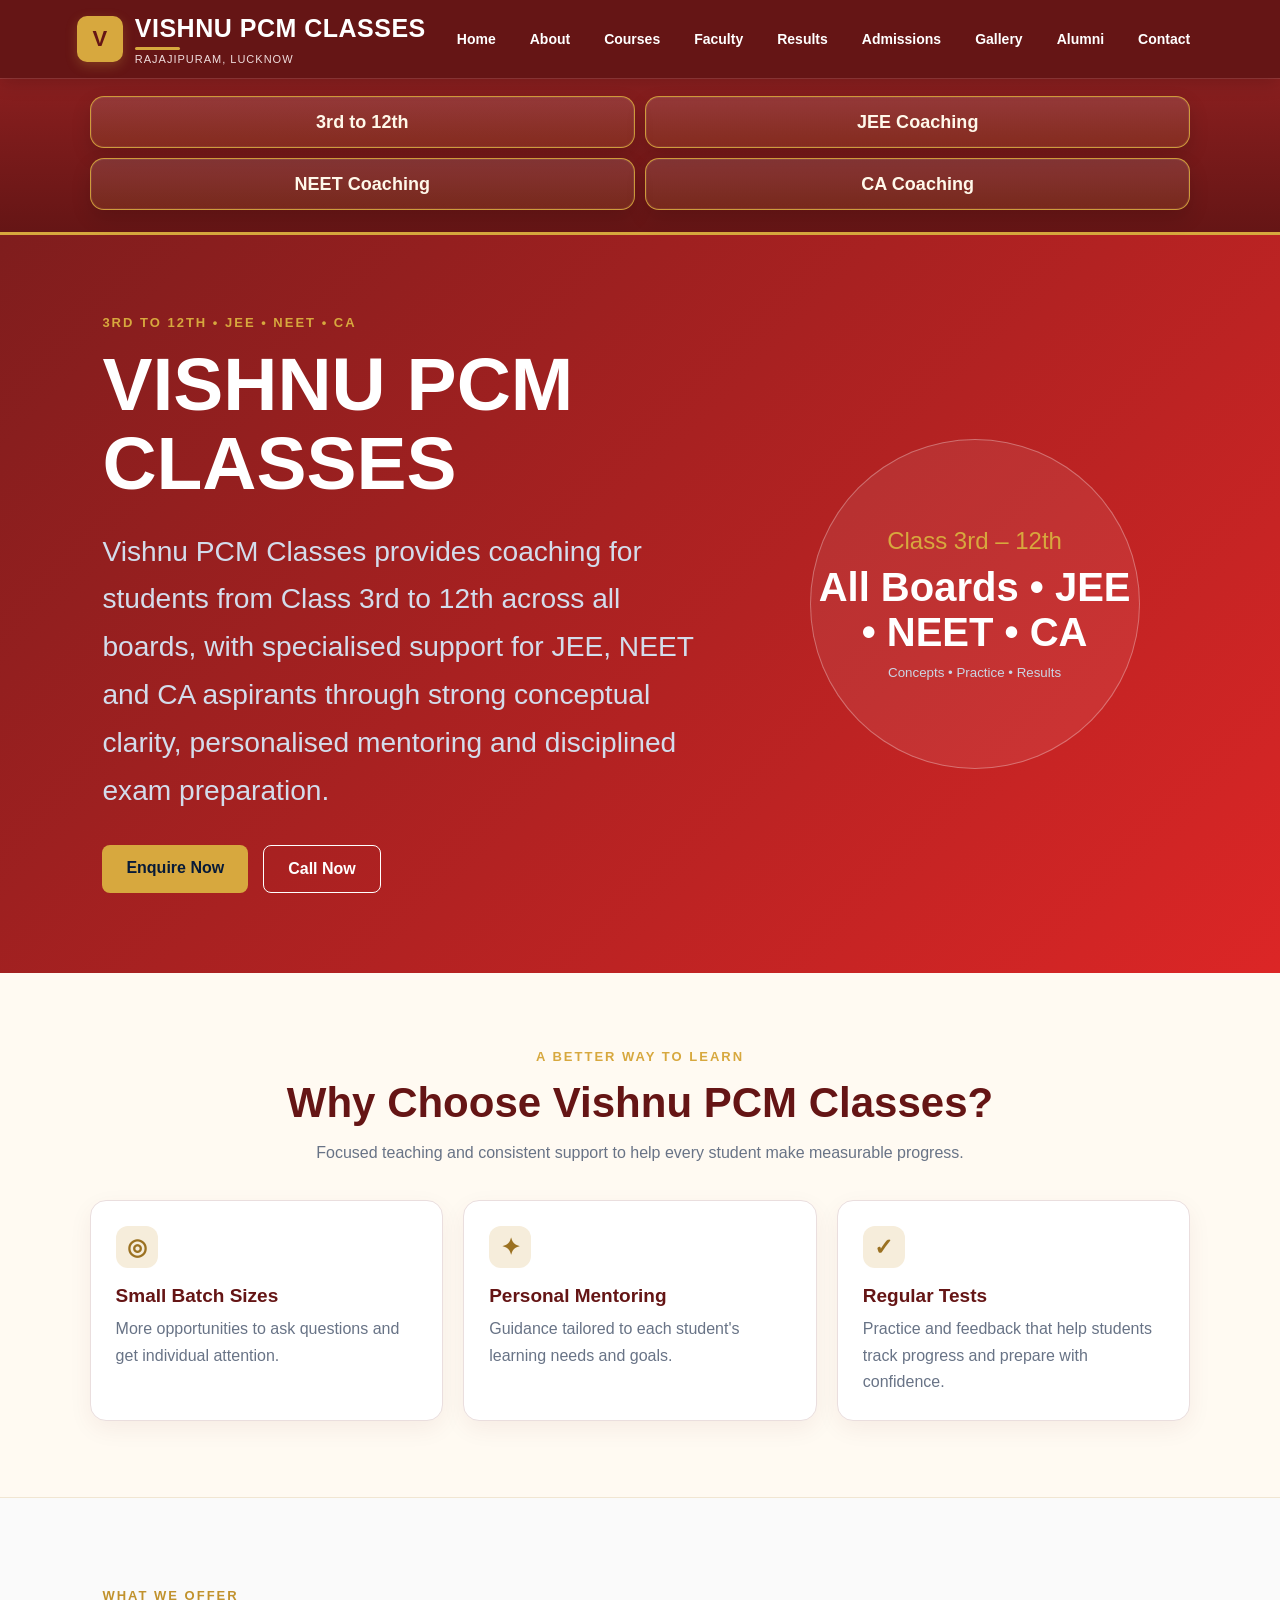
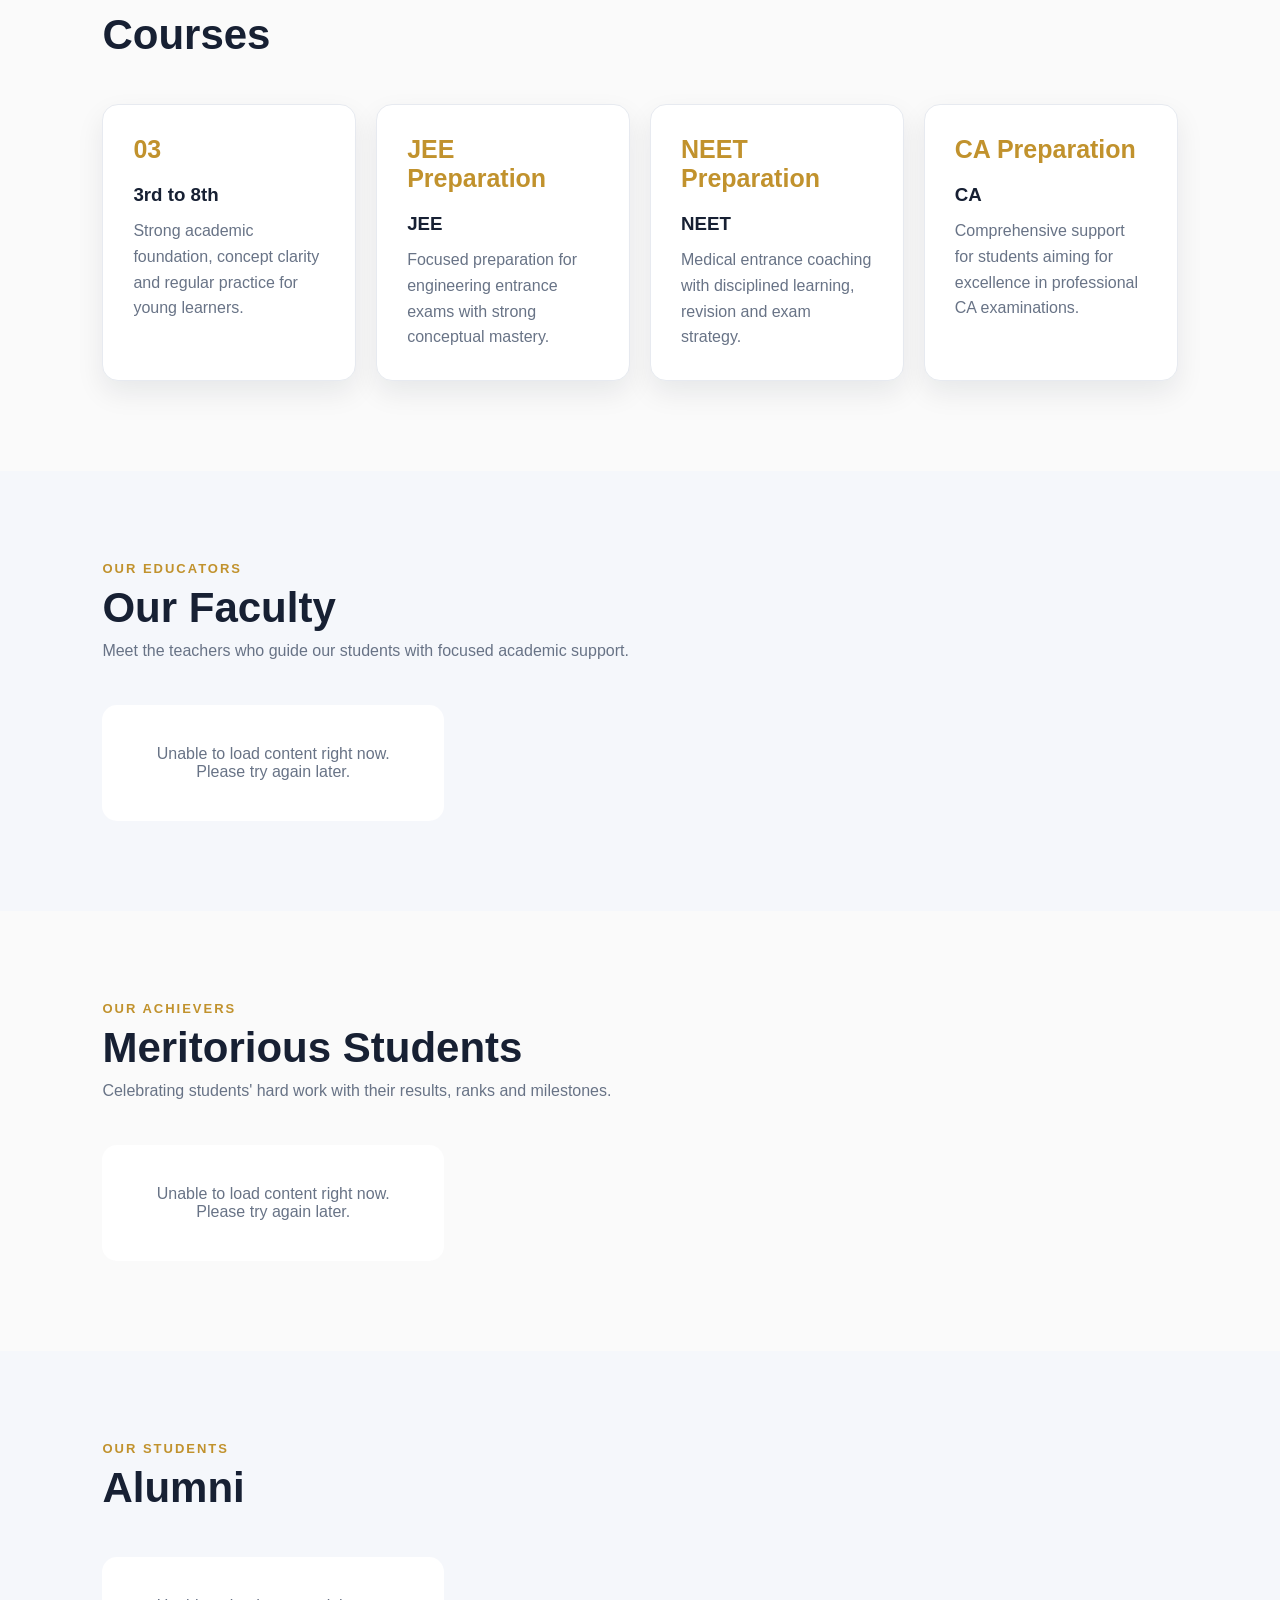
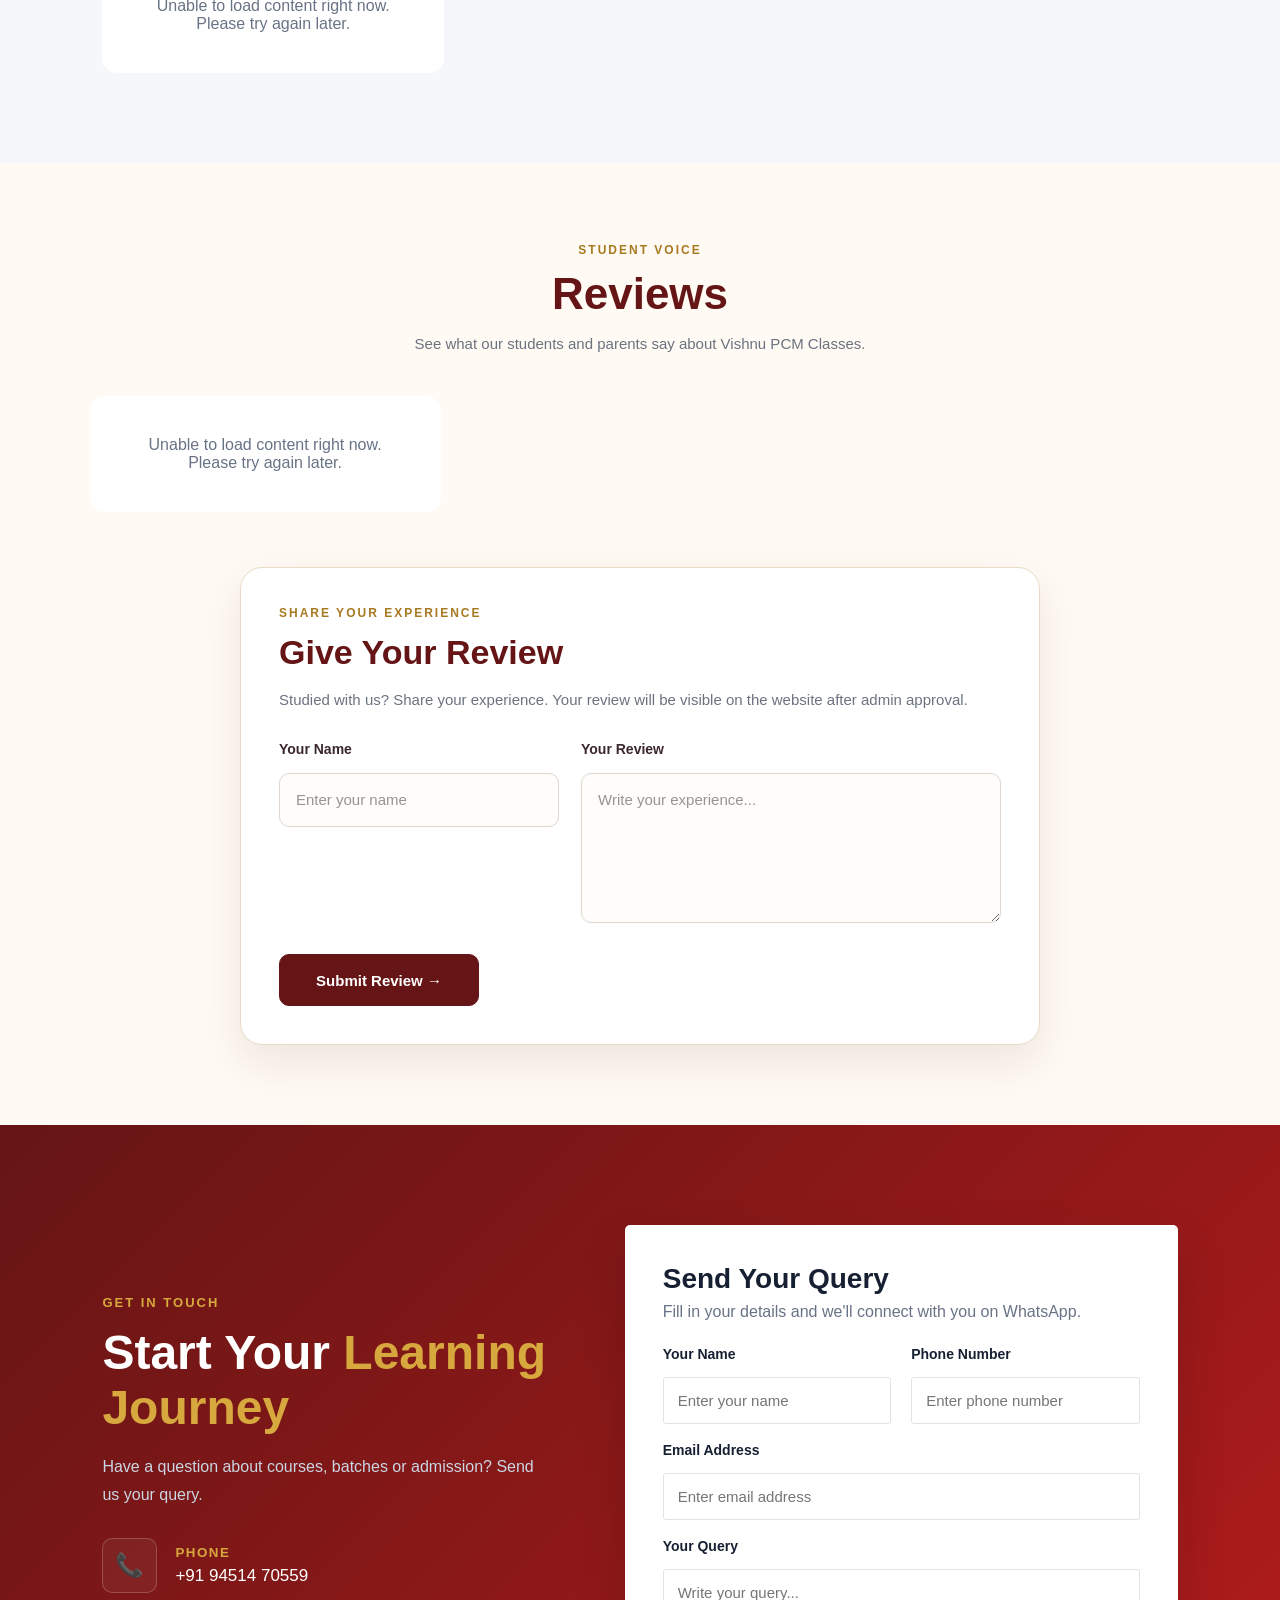
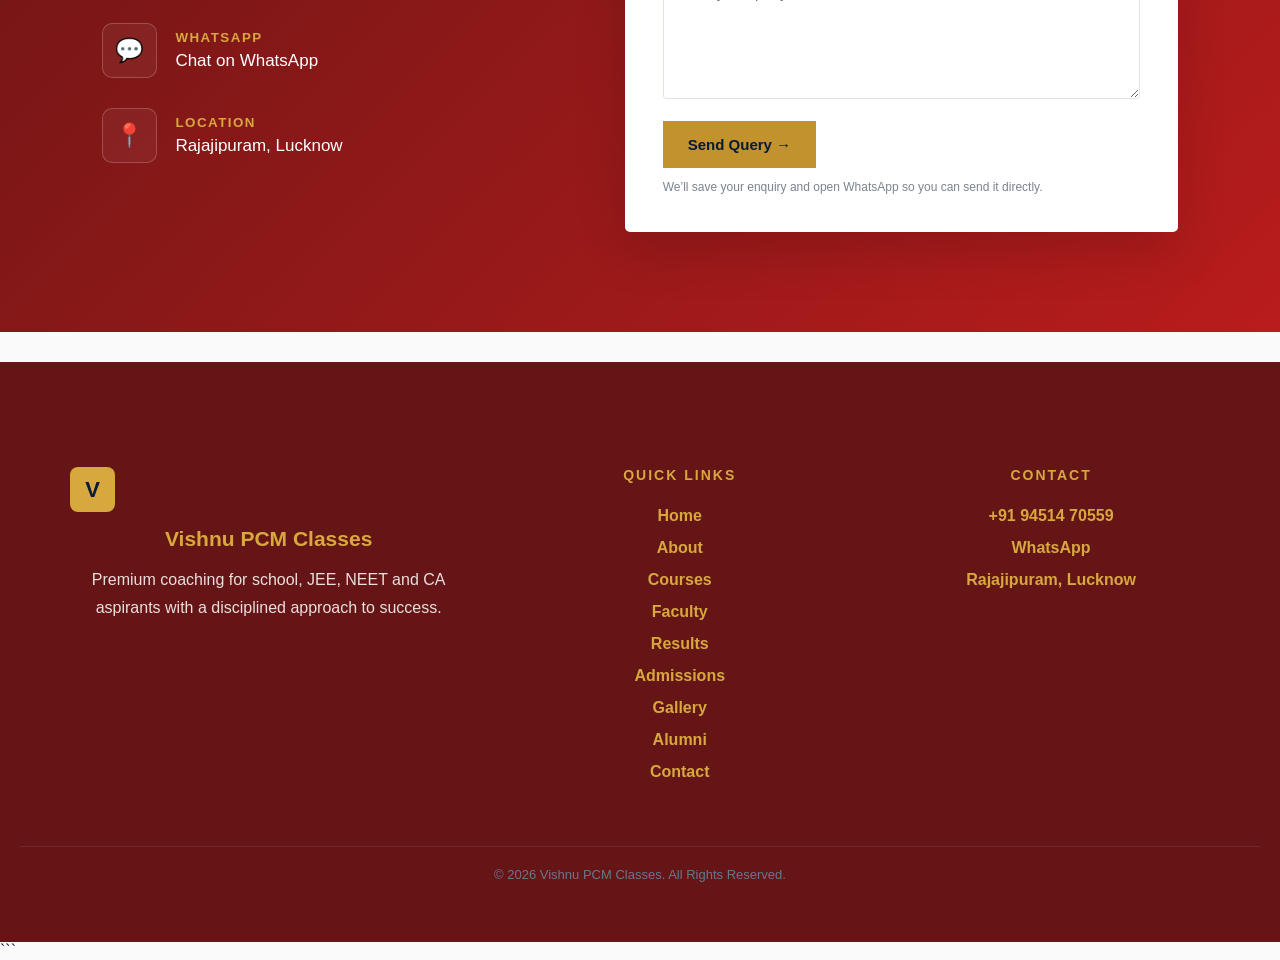
<file: index.html>
<!DOCTYPE html>
<html lang="en">
<head>
    
    <!-- Google Analytics -->
    <script async src="https://www.googletagmanager.com/gtag/js?id=G-8YW1X86LKN"></script>
    <script>
      window.dataLayer = window.dataLayer || [];
      function gtag(){dataLayer.push(arguments);}
      gtag('js', new Date());
      gtag('config', 'G-8YW1X86LKN');
    </script>

    <meta name="google-site-verification" content="hUzr0kdokKhBZTKZineCiFDHk847kiMpX3e9d4wVhzk">
    <meta charset="UTF-8">
    <meta name="viewport" content="width=device-width, initial-scale=1.0">

    <title>Vishnu PCM Classes | 3rd to 12th, JEE, NEET & CA Coaching in Rajajipuram, Lucknow</title>
    <meta name="description" content="Vishnu PCM Classes provides coaching from Class 3rd to 12th, along with JEE, NEET and CA preparation in Rajajipuram, Lucknow with focused academic guidance.">
    <meta name="keywords" content="Vishnu PCM Classes, coaching in Rajajipuram, 3rd to 12th classes, JEE coaching, NEET coaching, CA coaching, commerce coaching Lucknow">
    <meta name="author" content="Vishnu PCM Classes">
    <meta name="robots" content="index, follow">
    <meta name="api-base-url" content="https://vishnu-pcm-admin.onrender.com">

    <link rel="canonical" href="https://vishnupcmwebsite.vercel.app/">

    <meta property="og:title" content="Vishnu PCM Classes | Best Coaching in Rajajipuram">
    <meta property="og:description" content="Focused school coaching, JEE, NEET and CA preparation with concept-based learning in Rajajipuram, Lucknow.">
    <meta property="og:type" content="website">
    <meta property="og:url" content="https://vishnupcmwebsite.vercel.app/">
    <meta property="og:site_name" content="Vishnu PCM Classes">
    <meta property="og:locale" content="en_IN">
    <meta property="og:image" content="https://vishnupcmwebsite.vercel.app/images/og-vishnu-pcm.png">
    <meta property="og:image:alt" content="Vishnu PCM Classes in Rajajipuram, Lucknow">
    <meta name="twitter:card" content="summary_large_image">
    <meta name="twitter:title" content="Vishnu PCM Classes | Coaching in Rajajipuram, Lucknow">
    <meta name="twitter:description" content="Focused coaching for Classes 3rd to 12th, JEE, NEET and CA in Lucknow.">
    <meta name="twitter:image" content="https://vishnupcmwebsite.vercel.app/images/og-vishnu-pcm.png">
    <meta name="theme-color" content="#651515">

    <link rel="stylesheet" href="style.css?v=12">

    <script>
        (function () {
            const configuredUrl = window.VISHNU_CONFIG && window.VISHNU_CONFIG.siteUrl;
            const currentUrl = window.location.protocol.startsWith("http")
                ? window.location.origin
                : "https://vishnupcmwebsite.vercel.app";
            const siteUrl = (configuredUrl || currentUrl).replace(/\/+$/, "");
            const canonicalUrl = `${siteUrl}/`;

            document.querySelector('link[rel="canonical"]').href = canonicalUrl;
            document.querySelector('meta[property="og:url"]').content = canonicalUrl;
            document.querySelector('meta[property="og:image"]').content =
                `${siteUrl}/images/og-vishnu-pcm.png`;
            document.querySelector('meta[name="twitter:image"]').content =
                `${siteUrl}/images/og-vishnu-pcm.png`;

            const structuredData = {
                "@context": "https://schema.org",
                "@type": ["EducationalOrganization", "LocalBusiness"],
                name: "Vishnu PCM Classes",
                url: canonicalUrl,
                image: `${siteUrl}/images/og-vishnu-pcm.png`,
                telephone: "+91 94514 70559",
                description: "Coaching for Classes 3rd to 12th, JEE, NEET and CA in Rajajipuram, Lucknow, with focused academic guidance.",
                address: {
                    "@type": "PostalAddress",
                    addressLocality: "Rajajipuram",
                    addressRegion: "Uttar Pradesh",
                    addressCountry: "IN"
                },
                areaServed: {
                    "@type": "City",
                    name: "Lucknow"
                },
                sameAs: ["https://wa.me/919451470559"]
            };

            const schemaElement = document.createElement("script");
            schemaElement.type = "application/ld+json";
            schemaElement.textContent = JSON.stringify(structuredData);
            document.head.appendChild(schemaElement);
        })();
    </script>
</head>

<body>

<header class="site-header no-nav-animation">
    <a href="index.html" class="brand">
        <div class="brand-icon">V</div>
        <div>
            <strong>VISHNU PCM CLASSES</strong>
            <small>RAJAJIPURAM, LUCKNOW</small>
        </div>
    </a>

    <button class="menu-btn" id="menuToggle" type="button"
        aria-label="Open menu" aria-expanded="false">
        ☰
    </button>

    <nav id="mainNav">
        <a href="index.html">Home</a>
        <a href="about.html">About</a>
        <a href="courses.html">Courses</a>
        <a href="faculty.html">Faculty</a>
        <a href="results.html">Results</a>
        <a href="admissions.html">Admissions</a>
        <a href="gallery.html">Gallery</a>
        <a href="alumni.html">Alumni</a>
        <a href="contact.html">Contact</a>
    </nav>
</header>

<div class="mobile-cta-bar" aria-label="Contact Vishnu PCM Classes">
    <a class="mobile-cta-call" href="tel:+919451470559">Call Now</a>
    <a class="mobile-cta-whatsapp" href="https://wa.me/919451470559" target="_blank" rel="noopener noreferrer">
        WhatsApp Chat
    </a>
</div>

<div class="course-strip" aria-label="Course categories">
    <div class="course-strip-inner">
        <a href="contact.html" style="font-size:18px;">3rd to 12th</a>
        <a href="contact.html" style="font-size:18px;">JEE Coaching</a>
        <a href="contact.html" style="font-size:18px;">NEET Coaching</a>
        <a href="contact.html" style="font-size:18px;">CA Coaching</a>
    </div>
</div>

<section id="home" class="hero">
    <div>
        <p class="eyebrow">3RD TO 12TH • JEE • NEET • CA</p>
        <h1>VISHNU PCM CLASSES</h1>

        <p class="hero-text">
            Vishnu PCM Classes provides coaching for students from Class
            3rd to 12th across all boards, with specialised support for JEE,
            NEET and CA aspirants through strong conceptual clarity,
            personalised mentoring and disciplined exam preparation.
        </p>

        <div class="hero-buttons">
            <a href="#contact" class="btn primary">Enquire Now</a>
            <a href="tel:+919451470559" class="btn secondary">Call Now</a>
        </div>
    </div>

    <div class="hero-card">
        <div class="hero-card-inner">
            <span>Class 3rd – 12th</span>
            <strong>All Boards • JEE • NEET • CA</strong>
            <small>Concepts • Practice • Results</small>
        </div>
    </div>
</section>

<section class="why-choose-section" aria-labelledby="whyChooseHeading">
    <div class="why-choose-inner">
        <div class="why-choose-heading">
            <p class="eyebrow">A BETTER WAY TO LEARN</p>
            <h2 id="whyChooseHeading">Why Choose Vishnu PCM Classes?</h2>
            <p>Focused teaching and consistent support to help every student make measurable progress.</p>
        </div>
        <div class="why-choose-grid">
            <article class="why-choose-card">
                <span aria-hidden="true">◎</span>
                <h3>Small Batch Sizes</h3>
                <p>More opportunities to ask questions and get individual attention.</p>
            </article>
            <article class="why-choose-card">
                <span aria-hidden="true">✦</span>
                <h3>Personal Mentoring</h3>
                <p>Guidance tailored to each student's learning needs and goals.</p>
            </article>
            <article class="why-choose-card">
                <span aria-hidden="true">✓</span>
                <h3>Regular Tests</h3>
                <p>Practice and feedback that help students track progress and prepare with confidence.</p>
            </article>
        </div>
    </div>
</section>

<section id="courses" class="section">
    <div class="section-title">
        <p>WHAT WE OFFER</p>
        <h2>Courses</h2>
    </div>

    <div class="course-grid">
        <div class="course-card">
            <span>03</span>
            <h3>3rd to 8th</h3>
            <p>Strong academic foundation, concept clarity and regular practice for young learners.</p>
        </div>

        <div class="course-card">
            <span>JEE Preparation</span>
            <h3>JEE</h3>
            <p>Focused preparation for engineering entrance exams with strong conceptual mastery.</p>
        </div>

        <div class="course-card">
            <span>NEET Preparation</span>
            <h3>NEET</h3>
            <p>Medical entrance coaching with disciplined learning, revision and exam strategy.</p>
        </div>

        <div class="course-card">
            <span>CA Preparation</span>
            <h3>CA</h3>
            <p>Comprehensive support for students aiming for excellence in professional CA examinations.</p>
        </div>
    </div>
</section>

<section id="faculty" class="section light">
    <div class="section-title">
        <p>OUR EDUCATORS</p>
        <h2>Our Faculty</h2>
        <p class="section-description">
            Meet the teachers who guide our students with focused academic support.
        </p>
    </div>
    <div id="facultyGrid" class="faculty-grid"></div>
</section>

<section id="toppers" class="section">
    <div class="section-title">
        <p>OUR ACHIEVERS</p>
        <h2>Meritorious Students</h2>
        <p class="section-description">
            Celebrating students' hard work with their results, ranks and milestones.
        </p>
    </div>
    <div id="toppersGrid" class="people-grid"></div>
</section>

<section id="alumni" class="section light">
    <div class="section-title">
        <p>OUR STUDENTS</p>
        <h2>Alumni</h2>
    </div>
    <div id="alumniGrid" class="people-grid"></div>
</section>

<!-- REVIEWS SECTION -->
<section id="reviews" class="section">
    <div class="section-title">
        <p>STUDENT VOICE</p>
        <h2>Reviews</h2>
        <p class="section-description">
            See what our students and parents say about Vishnu PCM Classes.
        </p>
    </div>

    <!-- Only approved reviews are displayed here -->
    <div id="reviewsGrid" class="review-grid"></div>

    <!-- Review submission form -->
    <div class="review-submit-wrapper">
        <div class="review-submit-card">

            <div class="review-submit-heading">
                <p class="eyebrow">SHARE YOUR EXPERIENCE</p>
                <h3>Give Your Review</h3>
                <p>
                    Studied with us? Share your experience.
                    Your review will be visible on the website
                    after admin approval.
                </p>
            </div>

            <form id="reviewForm">
                <div class="review-form-row">

                    <div>
                        <label for="reviewName">Your Name</label>
                        <input
                            id="reviewName"
                            name="name"
                            type="text"
                            placeholder="Enter your name"
                            maxlength="100"
                            required
                        >
                    </div>

                    <div>
                        <label for="reviewText">Your Review</label>
                        <textarea
                            id="reviewText"
                            name="review"
                            placeholder="Write your experience..."
                            maxlength="1000"
                            required
                        ></textarea>
                    </div>

                </div>

                <button
                    type="submit"
                    class="review-submit-btn"
                    id="reviewSubmitBtn"
                >
                    Submit Review →
                </button>

                <p
                    id="reviewMessage"
                    class="review-form-message"
                    aria-live="polite"
                ></p>
            </form>

        </div>
    </div>
</section>

<section id="contact" class="contact-section">
    <div class="contact-container">

        <div class="contact-info">
            <div class="contact-heading">
                <p class="eyebrow">GET IN TOUCH</p>
                <h2>Start Your <span>Learning Journey</span></h2>
                <p>
                    Have a question about courses, batches or admission?
                    Send us your query.
                </p>
            </div>

            <div class="contact-item">
                <div class="contact-icon">📞</div>
                <div>
                    <small>PHONE</small>
                    <a href="tel:+919451470559">+91 94514 70559</a>
                </div>
            </div>

            <div class="contact-item">
                <div class="contact-icon">💬</div>
                <div>
                    <small>WHATSAPP</small>
                    <a href="https://wa.me/919451470559">Chat on WhatsApp</a>
                </div>
            </div>

            <div class="contact-item">
                <div class="contact-icon">📍</div>
                <div>
                    <small>LOCATION</small>
                    <a href="https://maps.app.goo.gl/oK54dmetifwijQR67?g_st=aw">
                        Rajajipuram, Lucknow
                    </a>
                </div>
            </div>
        </div>

        <div class="query-box">
            <h3>Send Your Query</h3>
            <p>Fill in your details and we'll connect with you on WhatsApp.</p>

            <form id="queryForm">
                <div class="form-row">
                    <div>
                        <label for="queryName">Your Name</label>
                        <input
                            id="queryName"
                            name="name"
                            type="text"
                            placeholder="Enter your name"
                            maxlength="100"
                            autocomplete="name"
                            required
                        >
                    </div>

                    <div>
                        <label for="queryPhone">Phone Number</label>
                        <input
                            id="queryPhone"
                            name="phone"
                            type="tel"
                            placeholder="Enter phone number"
                            inputmode="tel"
                            autocomplete="tel"
                            maxlength="30"
                            required
                        >
                    </div>
                </div>

                <label for="queryEmail">Email Address</label>
                <input
                    id="queryEmail"
                    name="email"
                    type="email"
                    placeholder="Enter email address"
                    autocomplete="email"
                    maxlength="254"
                >

                <label for="queryMessage">Your Query</label>
                <textarea
                    id="queryMessage"
                    name="message"
                    placeholder="Write your query..."
                    maxlength="2000"
                    required
                ></textarea>

                <button type="submit" class="send-query">
                    Send Query →
                </button>

                <small class="form-note">
                    We’ll save your enquiry and open WhatsApp so you can send it directly.
                </small>
                <p id="queryFormMessage" class="query-form-message" aria-live="polite"></p>
            </form>
        </div>

    </div>
</section>

<footer class="site-footer">
    <div class="footer-grid">

        <div class="footer-brand">
            <div class="footer-logo">V</div>
            <h3>Vishnu PCM Classes</h3>
            <p>
                Premium coaching for school, JEE, NEET and CA aspirants
                with a disciplined approach to success.
            </p>
        </div>

        <div class="footer-links">
            <h4>QUICK LINKS</h4>
            <a href="index.html">Home</a>
            <a href="about.html">About</a>
            <a href="courses.html">Courses</a>
            <a href="faculty.html">Faculty</a>
            <a href="results.html">Results</a>
            <a href="admissions.html">Admissions</a>
            <a href="gallery.html">Gallery</a>
            <a href="alumni.html">Alumni</a>
            <a href="contact.html">Contact</a>
        </div>

        <div class="footer-contact">
            <h4>CONTACT</h4>
            <a href="tel:+919451470559">+91 94514 70559</a>
            <a href="https://wa.me/919451470559">WhatsApp</a>
            <a href="https://maps.app.goo.gl/oK54dmetifwijQR67?g_st=aw">
                Rajajipuram, Lucknow
            </a>
        </div>

    </div>

    <div class="footer-bottom">
        © 2026 Vishnu PCM Classes. All Rights Reserved.
    </div>
</footer>

<script src="script.js"></script>

<script>
const menuToggle = document.getElementById("menuToggle");
const mainNav = document.getElementById("mainNav");
const siteHeader = document.querySelector(".site-header");

if (menuToggle && mainNav && siteHeader) {
    const setMenuState = function (isOpen) {
        mainNav.classList.toggle("open", isOpen);
        mainNav.classList.toggle("active", isOpen);
        siteHeader.classList.toggle("mobile-open", isOpen);

        menuToggle.setAttribute("aria-expanded", String(isOpen));
        menuToggle.setAttribute(
            "aria-label",
            isOpen ? "Close menu" : "Open menu"
        );
    };

    menuToggle.onclick = function (event) {
        event.preventDefault();
        event.stopPropagation();
        setMenuState(!mainNav.classList.contains("open"));
    };

    document.addEventListener("click", function (event) {
        if (event.target && !siteHeader.contains(event.target)) {
            setMenuState(false);
        }
    });

    mainNav.querySelectorAll("a").forEach(function (link) {
        link.onclick = function () {
            setMenuState(false);
        };
    });
}
</script>

</body>
</html>
```
</file>
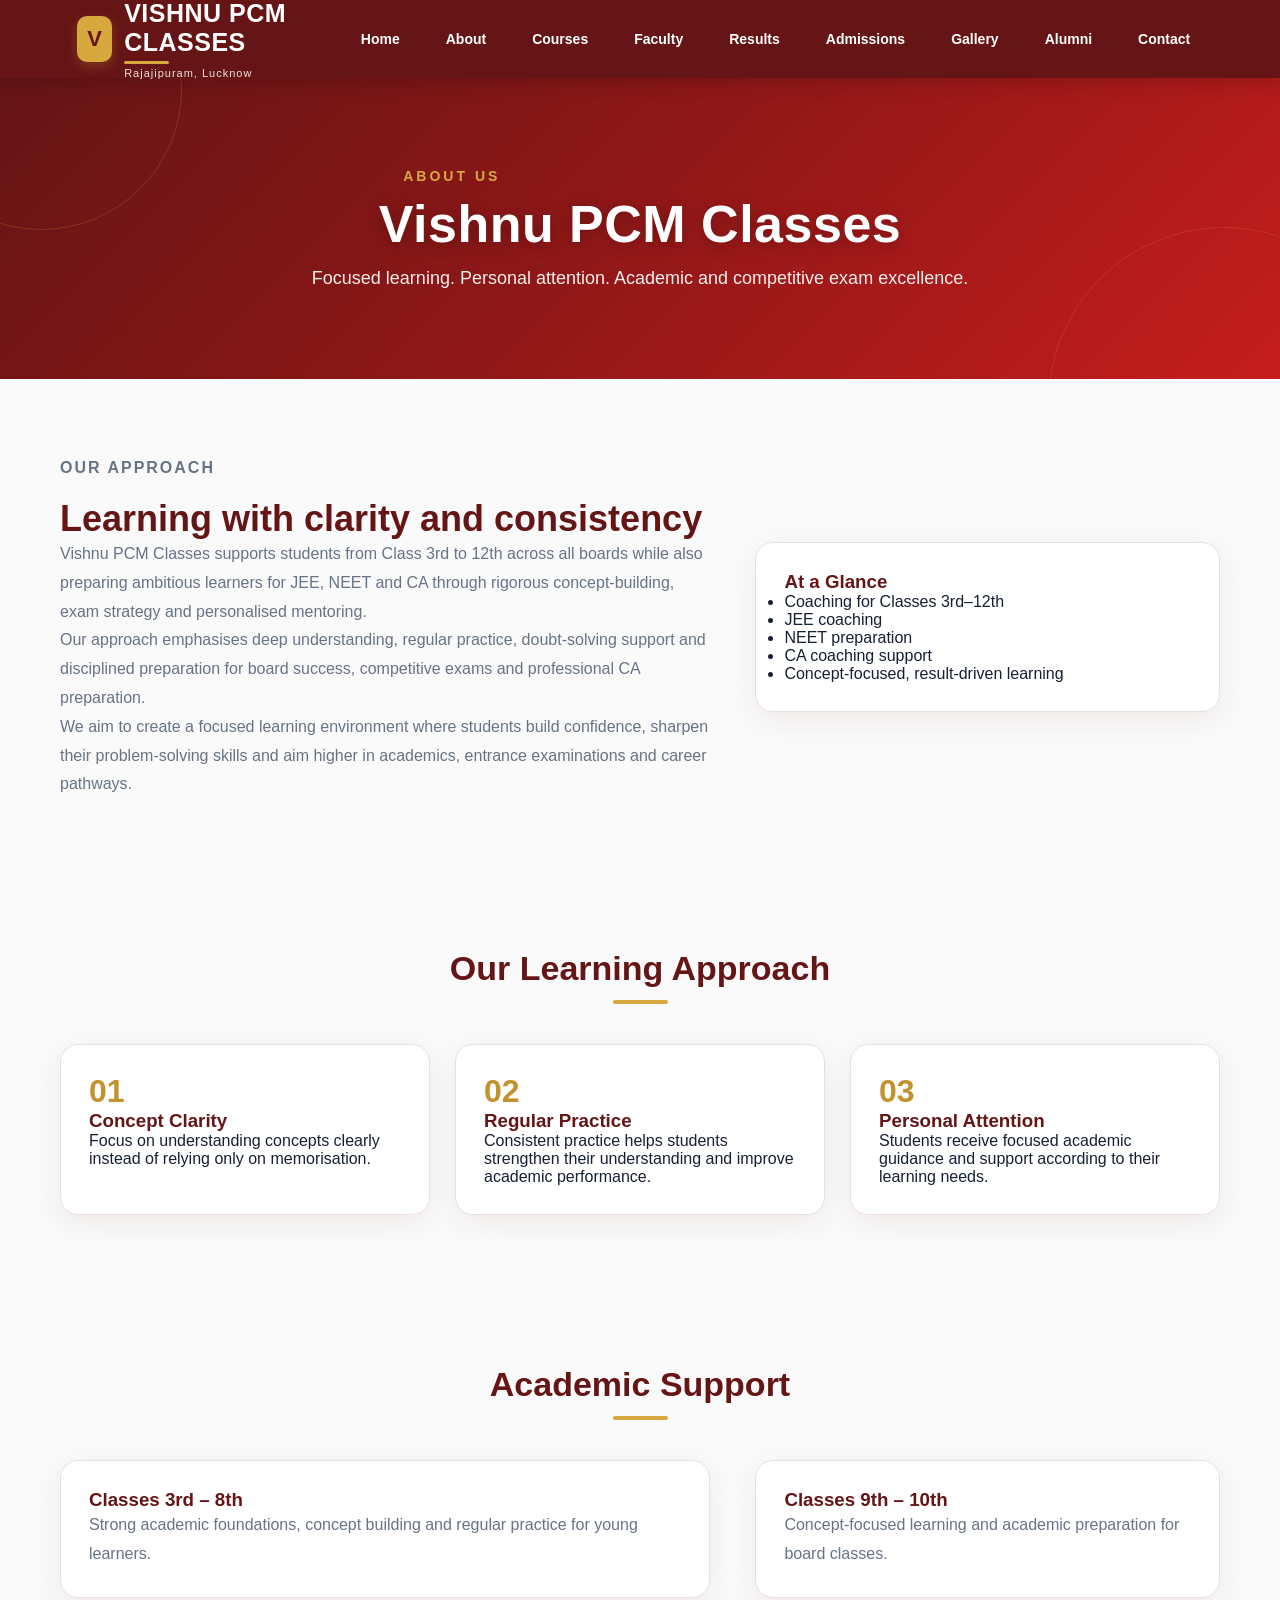
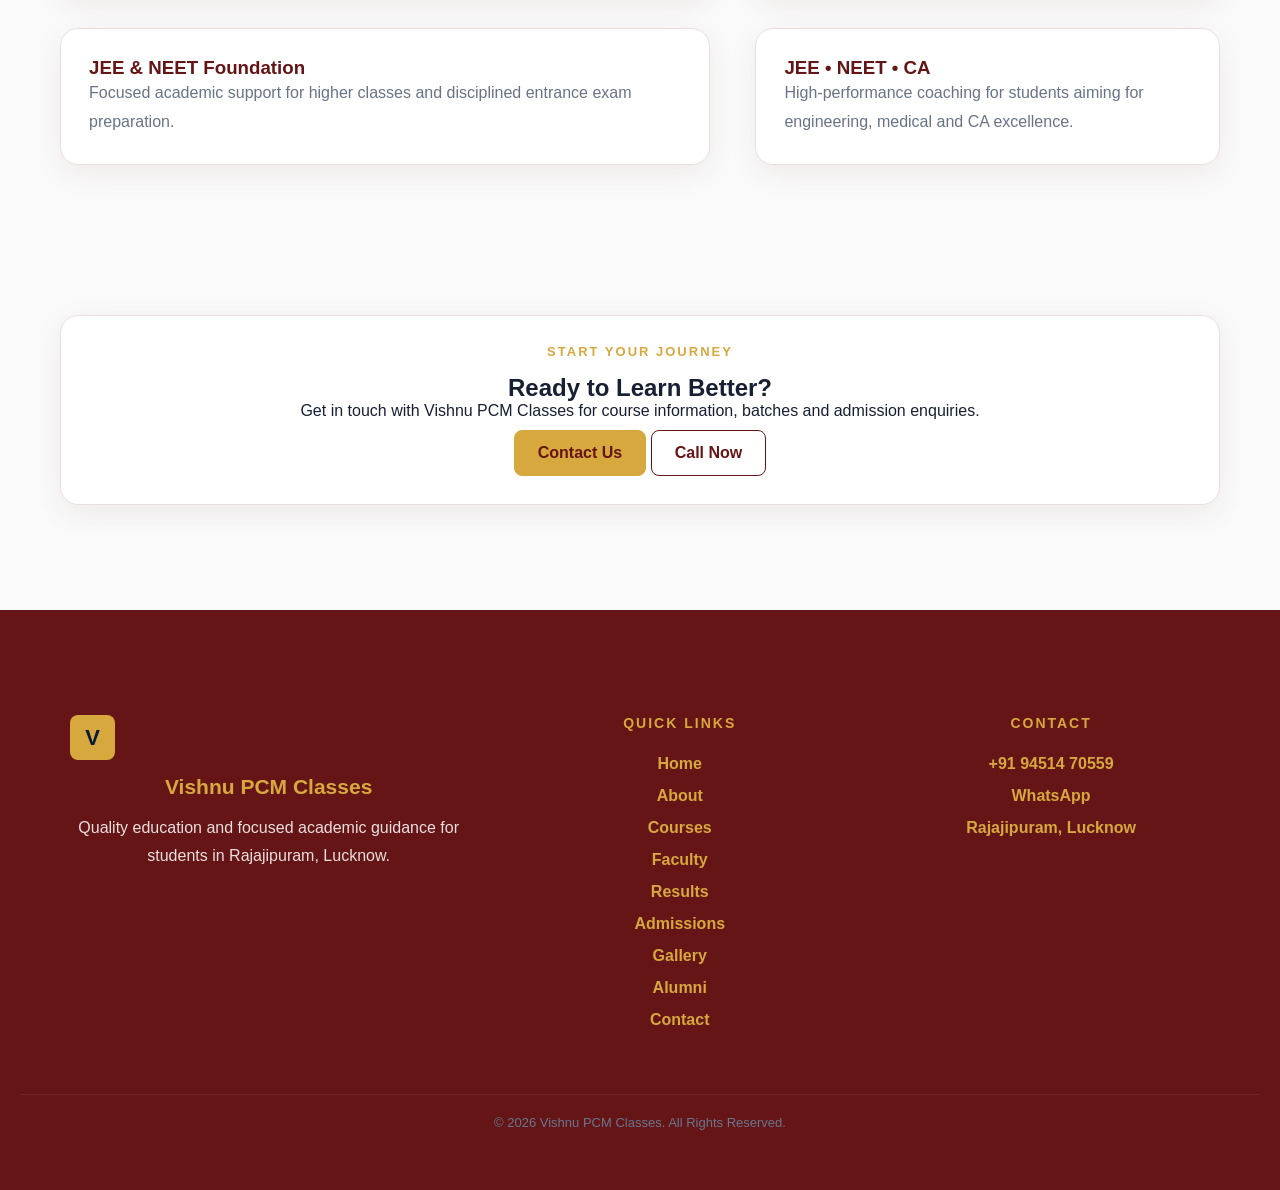
<file: about.html>
<!DOCTYPE html>
<html lang="en">

<head>

    <meta charset="UTF-8">

    <meta
        name="viewport"
        content="width=device-width, initial-scale=1.0"
    >

    <title>
        About Vishnu PCM Classes | Rajajipuram Lucknow
    </title>

    <meta
        name="description"
        content="Learn about Vishnu PCM Classes and its coaching approach for Classes 3rd to 12th, JEE, NEET and CA aspirants in Rajajipuram, Lucknow."
    >

    <meta
        name="keywords"
        content="Vishnu PCM Classes, coaching in Rajajipuram, 3rd to 12th classes, JEE coaching, NEET coaching, CA coaching, coaching institute Lucknow"
    >

    <meta
        name="robots"
        content="index, follow"
    >

    <link
        rel="canonical"
        href="https://vishnupcmwebsite.vercel.app/about.html"
    >


    <!-- SAME CSS AS HOME -->

    <link
        rel="stylesheet"
        href="style.css"
    >

    <link
        rel="stylesheet"
        href="pages.css"
    >

</head>


<body>


<!-- ==================================================
     HEADER
================================================== -->

<header class="site-header no-nav-animation">


    <!-- BRAND -->

    <a
        href="index.html"
        class="brand"
    >

        <div class="brand-icon">
            V
        </div>


        <div>

            <strong>
                VISHNU PCM CLASSES
            </strong>

            <small>
                Rajajipuram, Lucknow
            </small>

        </div>

    </a>


    <!-- MOBILE MENU -->

    <button
        class="menu-btn"
        id="menuToggle"
        type="button"
        aria-label="Open menu"
    >
        ☰
    </button>


    <!-- NAVIGATION -->

    <nav id="mainNav">

        <a href="index.html">
            Home
        </a>

        <a href="about.html">
            About
        </a>

        <a href="courses.html">
            Courses
        </a>

        <a href="faculty.html">
            Faculty
        </a>

        <a href="results.html">
            Results
        </a>

        <a href="admissions.html">
            Admissions
        </a>

        <a href="gallery.html">
            Gallery
        </a>

        <a href="alumni.html">
            Alumni
        </a>

        <a href="contact.html">
            Contact
        </a>

    </nav>

</header>



<!-- ==================================================
     PAGE HERO
================================================== -->

<section class="page-hero">

    <p>
        ABOUT US
    </p>


    <h1>
        Vishnu PCM Classes
    </h1>


    <span>
        Focused learning. Personal attention. Academic and competitive exam excellence.
    </span>

</section>



<!-- ==================================================
     ABOUT CONTENT
================================================== -->

<section class="page-section two-col">


    <!-- LEFT -->

    <div>

        <p class="eyebrow">
            OUR APPROACH
        </p>


        <h2>
            Learning with clarity and consistency
        </h2>


        <p>
            Vishnu PCM Classes supports students from
            Class 3rd to 12th across all boards while also
            preparing ambitious learners for JEE, NEET and CA
            through rigorous concept-building, exam strategy
            and personalised mentoring.
        </p>


        <p>
            Our approach emphasises deep understanding,
            regular practice, doubt-solving support and
            disciplined preparation for board success,
            competitive exams and professional CA preparation.
        </p>


        <p>
            We aim to create a focused learning environment
            where students build confidence, sharpen their
            problem-solving skills and aim higher in academics,
            entrance examinations and career pathways.
        </p>

    </div>



    <!-- RIGHT -->

    <div class="info-card">

        <h3>
            At a Glance
        </h3>


        <ul>

            <li>
                Coaching for Classes 3rd–12th
            </li>

            <li>
                JEE coaching
            </li>

            <li>
                NEET preparation
            </li>

            <li>
                CA coaching support
            </li>

            <li>
                Concept-focused, result-driven learning
            </li>

        </ul>

    </div>


</section>



<!-- ==================================================
     WHY CHOOSE US
================================================== -->

<section class="page-section">


    <h2>
        Our Learning Approach
    </h2>


    <div class="page-grid">


        <!-- CARD 1 -->

        <div class="info-card">

            <div class="number">
                01
            </div>


            <h3>
                Concept Clarity
            </h3>


            <p>
                Focus on understanding concepts
                clearly instead of relying only
                on memorisation.
            </p>

        </div>



        <!-- CARD 2 -->

        <div class="info-card">

            <div class="number">
                02
            </div>


            <h3>
                Regular Practice
            </h3>


            <p>
                Consistent practice helps students
                strengthen their understanding and
                improve academic performance.
            </p>

        </div>



        <!-- CARD 3 -->

        <div class="info-card">

            <div class="number">
                03
            </div>


            <h3>
                Personal Attention
            </h3>


            <p>
                Students receive focused academic
                guidance and support according to
                their learning needs.
            </p>

        </div>


    </div>

</section>



<!-- ==================================================
     ACADEMIC SUPPORT
================================================== -->

<section class="page-section">


    <h2>
        Academic Support
    </h2>


    <div class="two-col">


        <div class="info-card">

            <h3>
                Classes 3rd – 8th
            </h3>


            <p>
                Strong academic foundations,
                concept building and regular
                practice for young learners.
            </p>

        </div>


        <div class="info-card">

            <h3>
                Classes 9th – 10th
            </h3>


            <p>
                Concept-focused learning and
                academic preparation for
                board classes.
            </p>

        </div>


    </div>


    <div
        class="two-col"
        style="margin-top: 30px;"
    >


        <div class="info-card">

            <h3>
                JEE & NEET Foundation
            </h3>


            <p>
                Focused academic support for
                higher classes and disciplined
                entrance exam preparation.
            </p>

        </div>


        <div class="info-card">

            <h3>
                JEE • NEET • CA
            </h3>


            <p>
                High-performance coaching for
                students aiming for engineering,
                medical and CA excellence.
            </p>

        </div>


    </div>

</section>



<!-- ==================================================
     CALL TO ACTION
================================================== -->

<section class="page-section">


    <div
        class="info-card"
        style="text-align: center;"
    >

        <p class="eyebrow">
            START YOUR JOURNEY
        </p>


        <h2>
            Ready to Learn Better?
        </h2>


        <p>
            Get in touch with Vishnu PCM Classes
            for course information, batches and
            admission enquiries.
        </p>


        <a
            href="contact.html"
            class="gold-btn"
        >
            Contact Us
        </a>


        <a
            href="tel:+919451470559"
            class="outline-btn"
        >
            Call Now
        </a>

    </div>

</section>



<!-- ==================================================
     FOOTER
================================================== -->

<footer class="site-footer">


    <div class="footer-grid">


        <!-- BRAND -->

        <div class="footer-brand">

            <div class="footer-logo">
                V
            </div>


            <h3>
                Vishnu PCM Classes
            </h3>


            <p>
                Quality education and focused
                academic guidance for students
                in Rajajipuram, Lucknow.
            </p>

        </div>



        <!-- QUICK LINKS -->

        <div class="footer-links">

            <h4>
                QUICK LINKS
            </h4>


            <a href="index.html">
                Home
            </a>


            <a href="about.html">
                About
            </a>


            <a href="courses.html">
                Courses
            </a>


            <a href="faculty.html">
                Faculty
            </a>


            <a href="results.html">
                Results
            </a>


            <a href="admissions.html">
                Admissions
            </a>


            <a href="gallery.html">
                Gallery
            </a>


            <a href="alumni.html">
                Alumni
            </a>


            <a href="contact.html">
                Contact
            </a>

        </div>



        <!-- CONTACT -->

        <div class="footer-contact">

            <h4>
                CONTACT
            </h4>


            <a href="tel:+919451470559">
                +91 94514 70559
            </a>


            <a
                href="https://wa.me/919451470559"
            >
                WhatsApp
            </a>


            <a
                href="https://maps.app.goo.gl/oK54dmetifwijQR67?g_st=aw"
            >
                Rajajipuram, Lucknow
            </a>

        </div>


    </div>



    <!-- FOOTER BOTTOM -->

    <div class="footer-bottom">

        © 2026 Vishnu PCM Classes.
        All Rights Reserved.

    </div>


</footer>



<!-- ==================================================
     MOBILE MENU
================================================== -->

<script>

    const menuToggle =
        document.getElementById("menuToggle");

    const mainNav =
        document.getElementById("mainNav");


    if (menuToggle && mainNav) {

        const setMenuState = function (isOpen) {
            mainNav.classList.toggle("open", isOpen);
            mainNav.classList.toggle("active", isOpen);
            menuToggle.setAttribute("aria-expanded", String(isOpen));
            menuToggle.setAttribute("aria-label", isOpen ? "Close menu" : "Open menu");
        };

        menuToggle.onclick = function (event) {
            event.preventDefault();
            event.stopPropagation();
            setMenuState(!mainNav.classList.contains("open"));
        };

        document.addEventListener("click", function (event) {
            if (event.target && !event.target.closest("header")) {
                setMenuState(false);
            }
        });

        mainNav
            .querySelectorAll("a")
            .forEach(function (link) {

                link.onclick = function () {
                    setMenuState(false);
                };

            });

    }

</script>

<script src="pages.js"></script>
</body>

</html>
</file>
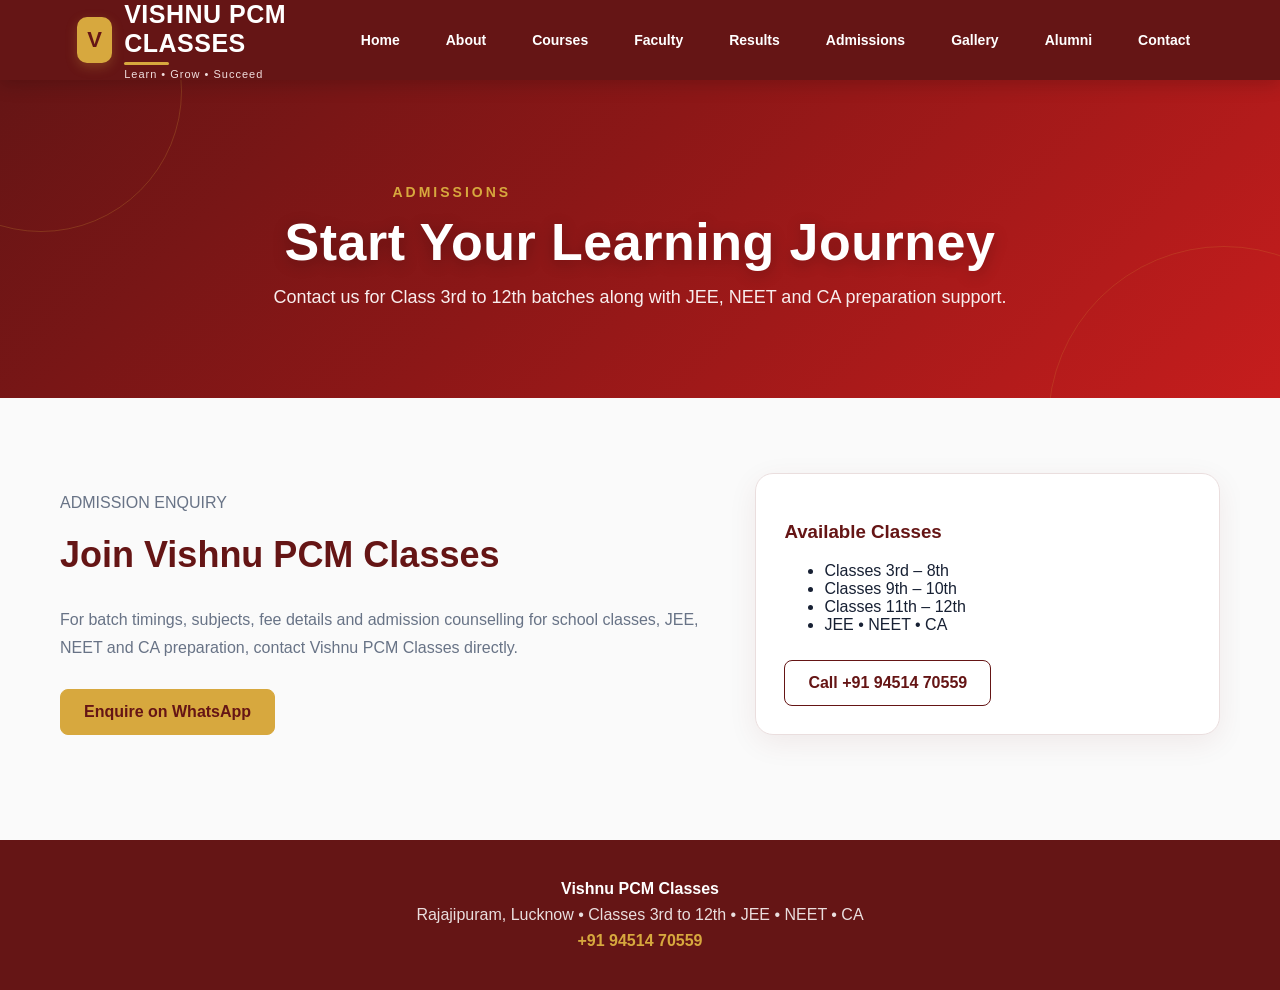
<file: admissions.html>
<!DOCTYPE html>
<html lang="en">

<head>
    <meta charset="UTF-8">
    <meta name="viewport" content="width=device-width, initial-scale=1.0">

    <title>Admissions | Vishnu PCM Classes Rajajipuram</title>

    <meta name="description"
        content="Enquire about admissions for Classes 3rd to 12th, JEE, NEET and CA coaching at Vishnu PCM Classes in Rajajipuram, Lucknow.">

    <link rel="stylesheet" href="pages.css">
</head>

<body>

    <!-- HEADER -->
    <header class="site-header">

        <a href="index.html" class="brand">

            <div class="brand-icon">V</div>

            <div>
                <strong>VISHNU PCM CLASSES</strong>
                <small>Learn • Grow • Succeed</small>
            </div>

        </a>

        <button class="menu-btn" id="menuToggle" aria-label="Open menu">
            ☰
        </button>

        <nav id="mainNav">

            <a href="index.html">Home</a>
            <a href="about.html">About</a>
            <a href="courses.html">Courses</a>
            <a href="faculty.html">Faculty</a>
            <a href="results.html">Results</a>
            <a href="admissions.html">Admissions</a>
            <a href="gallery.html">Gallery</a>
            <a href="alumni.html">Alumni</a>
            <a href="contact.html">Contact</a>

        </nav>

    </header>


    <!-- MAIN CONTENT -->
    <main>

        <!-- HERO -->
        <section class="page-hero">

            <p>ADMISSIONS</p>

            <h1>Start Your Learning Journey</h1>

            <span>
                Contact us for Class 3rd to 12th batches along with JEE, NEET and CA preparation support.
            </span>

        </section>


        <!-- ADMISSION SECTION -->
        <section class="page-section two-col">

            <div>

                <p class="eyebrow">
                    ADMISSION ENQUIRY
                </p>

                <h2>
                    Join Vishnu PCM Classes
                </h2>

                <p>
                    For batch timings, subjects, fee details and
                    admission counselling for school classes,
                    JEE, NEET and CA preparation, contact Vishnu PCM Classes directly.
                </p>

                <a
                    class="gold-btn"
                    href="https://wa.me/919451470559?text=Hello%20Vishnu%20PCM%20Classes%2C%20I%20want%20to%20know%20about%20admissions."
                >
                    Enquire on WhatsApp
                </a>

            </div>


            <!-- AVAILABLE CLASSES -->
            <div class="info-card">

                <h3>
                    Available Classes
                </h3>

                <ul>

                    <li>Classes 3rd – 8th</li>

                    <li>Classes 9th – 10th</li>

                    <li>Classes 11th – 12th</li>

                    <li>JEE • NEET • CA</li>

                </ul>

                <a
                    class="outline-btn"
                    href="tel:+919451470559"
                >
                    Call +91 94514 70559
                </a>

            </div>

        </section>

    </main>


    <!-- FOOTER -->
    <footer class="site-footer">

        <strong>
            Vishnu PCM Classes
        </strong>

        <p>
            Rajajipuram, Lucknow • Classes 3rd to 12th • JEE • NEET • CA
        </p>

        <a href="tel:+919451470559">
            +91 94514 70559
        </a>

    </footer>


    <!-- MOBILE MENU -->
    <script>

        const menuToggle = document.getElementById("menuToggle");
        const mainNav = document.getElementById("mainNav");

        const setMenuState = (isOpen) => {
            mainNav.classList.toggle("open", isOpen);
            mainNav.classList.toggle("active", isOpen);
            menuToggle.setAttribute("aria-expanded", String(isOpen));
            menuToggle.setAttribute("aria-label", isOpen ? "Close menu" : "Open menu");
        };

        menuToggle.onclick = (event) => {
            event.preventDefault();
            event.stopPropagation();
            setMenuState(!mainNav.classList.contains("open"));
        };

        document.addEventListener("click", (event) => {
            if (event.target && !event.target.closest("header")) {
                setMenuState(false);
            }
        });

        mainNav.querySelectorAll("a").forEach(link => {

            link.onclick = () => {
                setMenuState(false);
            };

        });

    </script>
<script src="pages.js"></script>
</body>

</html>
</file>
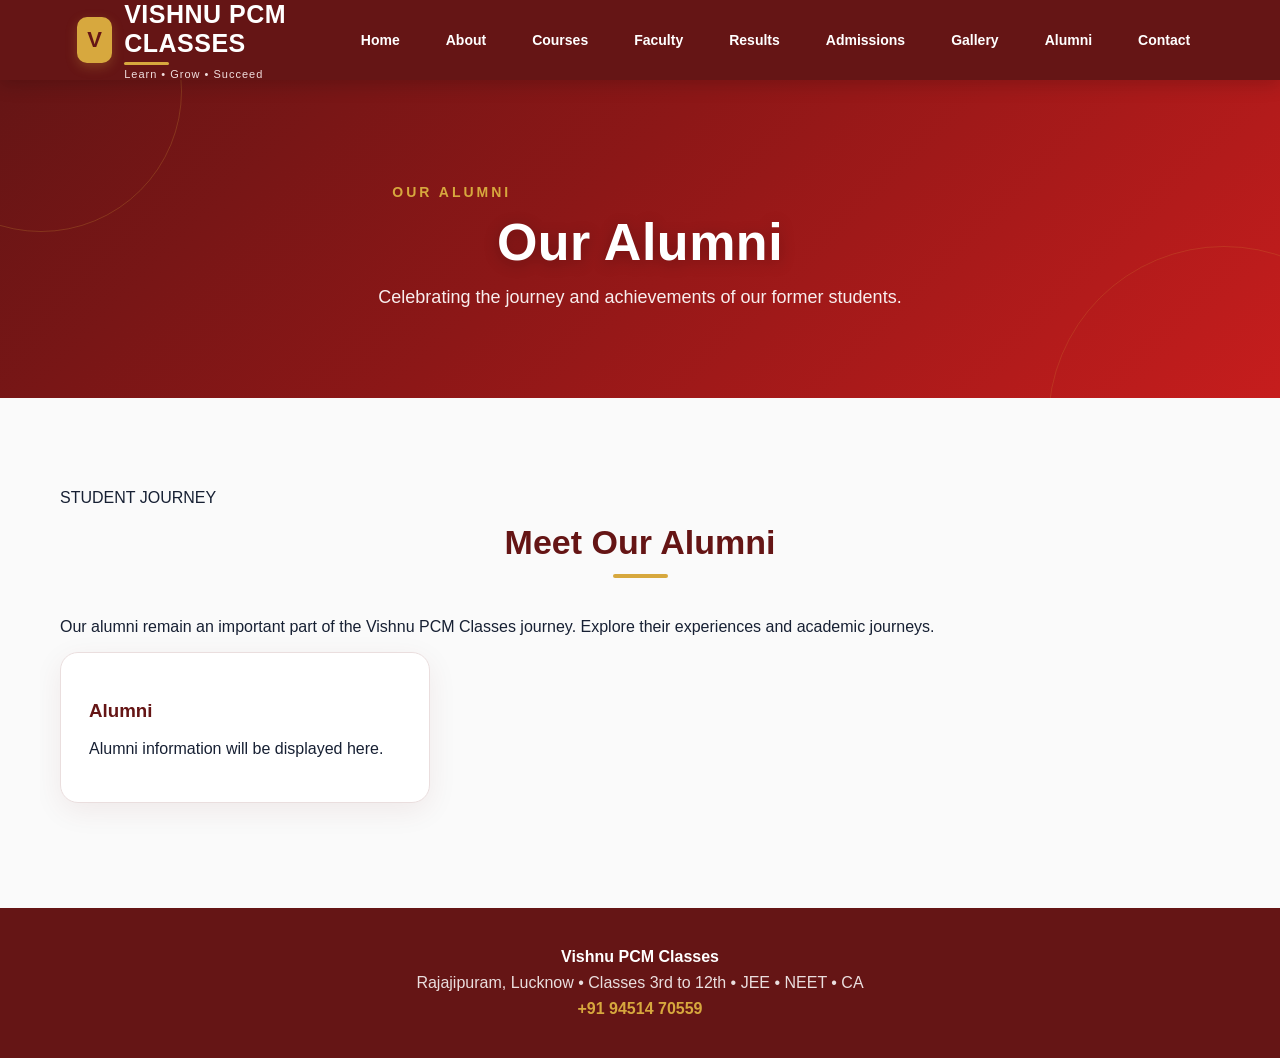
<file: alumni.html>
<!DOCTYPE html>
<html lang="en">

    <head>
    <meta charset="UTF-8">    <meta name="viewport" content="width=device-width, initial-scale=1.0">

    <title>Alumni | Vishnu PCM Classes Rajajipuram</title>

    <meta name="description"
            content="Meet the alumni of Vishnu PCM Classes, Rajajipuram, Lucknow and learn about their academic journey and experiences.">

    <link rel="stylesheet" href="pages.css">
</head>     

<body>

    <!-- HEADER -->
    <header class="site-header">

        <a href="index.html" class="brand">

            <div class="brand-icon">V</div>

            <div>
                <strong>VISHNU PCM CLASSES</strong>
                <small>Learn • Grow • Succeed</small>
            </div>

        </a>

        <button class="menu-btn" id="menuToggle" aria-label="Open menu">
            ☰
        </button>

        <nav id="mainNav">

            <a href="index.html">Home</a>
            <a href="about.html">About</a>
            <a href="courses.html">Courses</a>
            <a href="faculty.html">Faculty</a>
            <a href="results.html">Results</a>
            <a href="admissions.html">Admissions</a>
            <a href="gallery.html">Gallery</a>
            <a href="alumni.html">Alumni</a>
            <a href="contact.html">Contact</a>

        </nav>

    </header>


    <!-- MAIN -->
    <main>

        <!-- HERO -->
        <section class="page-hero">

            <p>OUR ALUMNI</p>

            <h1>Our Alumni</h1>

            <span>
                Celebrating the journey and achievements of our former students.
            </span>

        </section>


        <!-- ALUMNI -->
        <section class="page-section">

            <p class="eyebrow">
                STUDENT JOURNEY
            </p>

            <h2>
                Meet Our Alumni
            </h2>

            <p>
                Our alumni remain an important part of the Vishnu PCM Classes
                journey. Explore their experiences and academic journeys.
            </p>

            <div id="alumniGrid" class="page-grid">

                <div class="info-card">

                    <h3>
                        Loading Alumni...
                    </h3>

                    <p>
                        Please wait while alumni information is loaded.
                    </p>

                </div>

            </div>

        </section>

    </main>


    <!-- FOOTER -->
    <footer class="site-footer">

        <strong>
            Vishnu PCM Classes
        </strong>

        <p>
            Rajajipuram, Lucknow • Classes 3rd to 12th • JEE • NEET • CA
        </p>

        <a href="tel:+919451470559">
            +91 94514 70559
        </a>

    </footer>


    <!-- JAVASCRIPT -->
    <script>

        /* MOBILE MENU */

        const menuToggle = document.getElementById("menuToggle");
        const mainNav = document.getElementById("mainNav");

        const setMenuState = (isOpen) => {
            mainNav.classList.toggle("open", isOpen);
            mainNav.classList.toggle("active", isOpen);
            menuToggle.setAttribute("aria-expanded", String(isOpen));
            menuToggle.setAttribute("aria-label", isOpen ? "Close menu" : "Open menu");
        };

        menuToggle.onclick = (event) => {
            event.preventDefault();
            event.stopPropagation();
            setMenuState(!mainNav.classList.contains("open"));
        };

        document.addEventListener("click", (event) => {
            if (event.target && !event.target.closest("header")) {
                setMenuState(false);
            }
        });

        mainNav.querySelectorAll("a").forEach(link => {

            link.onclick = () => {
                setMenuState(false);
            };

        });


        /* API */

        const API_URL = "https://vishnu-pcm-admin.onrender.com";


        function getImageUrl(photo) {

            if (!photo) return "";

            if (
                photo.startsWith("http://") ||
                photo.startsWith("https://")
            ) {
                return photo;
            }

            return API_URL + photo;
        }


        function escapeHTML(value) {

            if (!value) return "";

            return String(value)
                .replace(/&/g, "&amp;")
                .replace(/</g, "&lt;")
                .replace(/>/g, "&gt;")
                .replace(/"/g, "&quot;")
                .replace(/'/g, "&#039;");

        }


        /* LOAD ALUMNI */

        async function loadAlumni() {

            const alumniGrid =
                document.getElementById("alumniGrid");

            try {

                const response =
                    await fetch(`${API_URL}/api/public`);

                if (!response.ok) {
                    throw new Error("Failed to load alumni");
                }

                const data =
                    await response.json();

                const alumni =
                    data.alumni || [];


                if (alumni.length === 0) {

                    alumniGrid.innerHTML = `
                        <div class="info-card">

                            <h3>
                                Alumni Coming Soon
                            </h3>

                            <p>
                                Alumni information will be
                                updated here soon.
                            </p>

                        </div>
                    `;

                    return;
                }


                alumniGrid.innerHTML =
                    alumni.map(person => {

                        const image =
                            getImageUrl(person.photo);

                        return `
                            <article class="info-card">

                                ${
                                    image
                                    ? `
                                        <img
                                            src="${image}"
                                            alt="${escapeHTML(person.name)}"
                                            style="
                                                width:100%;
                                                height:280px;
                                                object-fit:cover;
                                                display:block;
                                                margin-bottom:20px;
                                            "
                                        >
                                    `
                                    : ""
                                }

                                <h3>
                                    ${escapeHTML(person.name)}
                                </h3>

                                ${
                                    person.details
                                    ? `
                                        <p>
                                            ${escapeHTML(person.details)}
                                        </p>
                                    `
                                    : ""
                                }

                                ${
                                    person.review
                                    ? `
                                        <p>
                                            <strong>
                                                Experience:
                                            </strong>
                                            <br>
                                            ${escapeHTML(person.review)}
                                        </p>
                                    `
                                    : ""
                                }

                            </article>
                        `;

                    }).join("");


            } catch (error) {

                console.error(error);

                alumniGrid.innerHTML = `
                    <div class="info-card">

                        <h3>
                            Alumni
                        </h3>

                        <p>
                            Alumni information will be displayed here.
                        </p>

                    </div>
                `;

            }

        }


        loadAlumni();

    </script>
<script src="pages.js"></script>
</body>

</html>
</file>
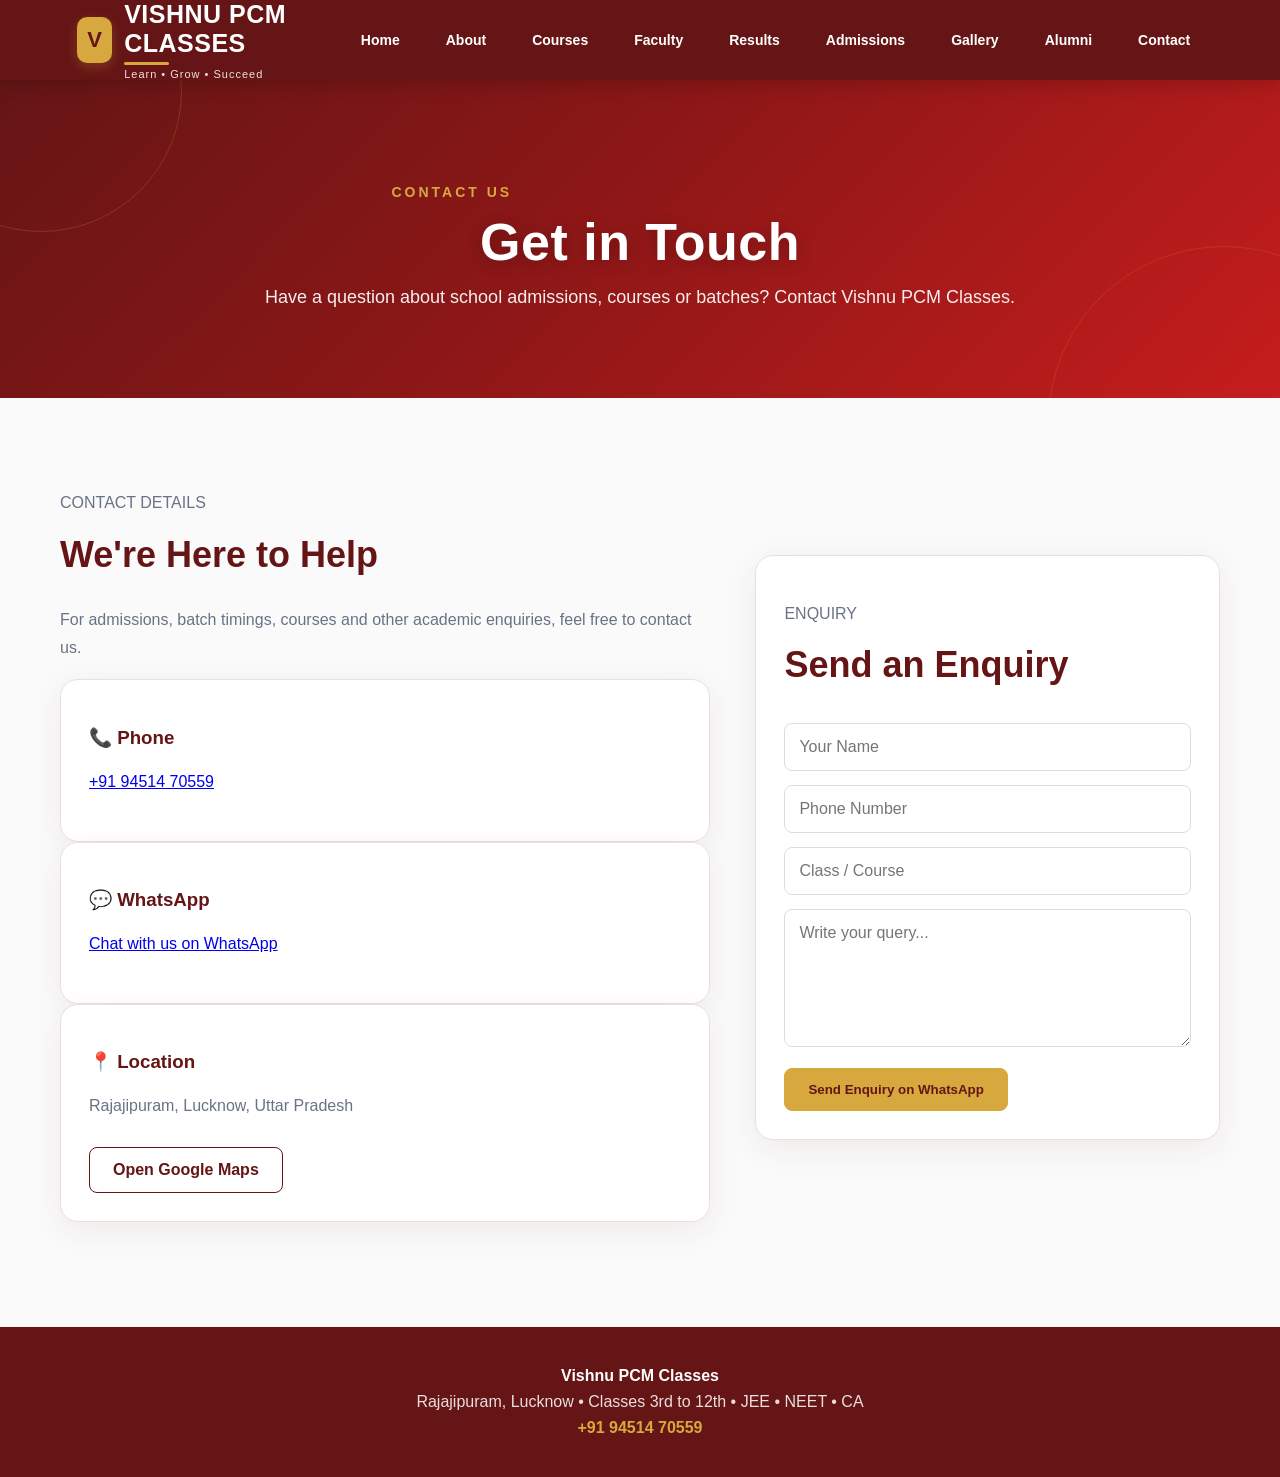
<file: contact.html>
<!DOCTYPE html>
<html lang="en">

<head>
    <meta charset="UTF-8">
    <meta name="viewport" content="width=device-width, initial-scale=1.0">

    <title>Contact Vishnu PCM Classes | Rajajipuram Lucknow</title>

    <meta name="description"
        content="Contact Vishnu PCM Classes in Rajajipuram, Lucknow for school admissions, JEE, NEET, CA courses and academic enquiries.">

    <!-- ONLY PAGES CSS -->
    <link rel="stylesheet" href="pages.css">
</head>

<body>

    <!-- HEADER -->
    <header class="site-header">

        <a href="index.html" class="brand">

            <div class="brand-icon">V</div>

            <div>
                <strong>VISHNU PCM CLASSES</strong>
                <small>Learn • Grow • Succeed</small>
            </div>

        </a>

        <button class="menu-btn" id="menuToggle" aria-label="Open menu">
            ☰
        </button>

        <nav id="mainNav">

            <a href="index.html">Home</a>
            <a href="about.html">About</a>
            <a href="courses.html">Courses</a>
            <a href="faculty.html">Faculty</a>
            <a href="results.html">Results</a>
            <a href="admissions.html">Admissions</a>
            <a href="gallery.html">Gallery</a>
            <a href="alumni.html">Alumni</a>
            <a href="contact.html">Contact</a>

        </nav>

    </header>


    <!-- MAIN -->
    <main>

        <!-- HERO -->
        <section class="page-hero">

            <p>CONTACT US</p>

            <h1>Get in Touch</h1>

            <span>
                Have a question about school admissions, courses or batches?
                Contact Vishnu PCM Classes.
            </span>

        </section>


        <!-- CONTACT SECTION -->
        <section class="page-section two-col">

            <!-- LEFT SIDE -->
            <div>

                <p class="eyebrow">
                    CONTACT DETAILS
                </p>

                <h2>
                    We're Here to Help
                </h2>

                <p>
                    For admissions, batch timings, courses and other
                    academic enquiries, feel free to contact us.
                </p>


                <!-- PHONE -->
                <div class="info-card">

                    <h3>
                        📞 Phone
                    </h3>

                    <p>
                        <a href="tel:+919451470559">
                            +91 94514 70559
                        </a>
                    </p>

                </div>


                <!-- WHATSAPP -->
                <div class="info-card">

                    <h3>
                        💬 WhatsApp
                    </h3>

                    <p>
                        <a
                            href="https://wa.me/919451470559"
                        >
                            Chat with us on WhatsApp
                        </a>
                    </p>

                </div>


                <!-- LOCATION -->
                <div class="info-card">

                    <h3>
                        📍 Location
                    </h3>

                    <p>
                        Rajajipuram, Lucknow, Uttar Pradesh
                    </p>

                    <a
                        class="outline-btn"
                        href="https://maps.app.goo.gl/oK54dmetifwijQR67?g_st=aw"
                    >
                        Open Google Maps
                    </a>

                </div>

            </div>


            <!-- RIGHT SIDE -->
            <div class="info-card">

                <p class="eyebrow">
                    ENQUIRY
                </p>

                <h2>
                    Send an Enquiry
                </h2>

                <form id="enquiryForm">

                    <input
                        type="text"
                        id="studentName"
                        placeholder="Your Name"
                        required
                    >

                    <input
                        type="tel"
                        id="phoneNumber"
                        placeholder="Phone Number"
                        required
                    >

                    <input
                        type="text"
                        id="classCourse"
                        placeholder="Class / Course"
                        required
                    >

                    <textarea
                        id="query"
                        placeholder="Write your query..."
                        rows="6"
                        required
                    ></textarea>

                    <button
                        type="submit"
                        class="gold-btn"
                    >
                        Send Enquiry on WhatsApp
                    </button>

                </form>

            </div>

        </section>

    </main>


    <!-- FOOTER -->
    <footer class="site-footer">

        <strong>
            Vishnu PCM Classes
        </strong>

        <p>
            Rajajipuram, Lucknow • Classes 3rd to 12th • JEE • NEET • CA
        </p>

        <a href="tel:+919451470559">
            +91 94514 70559
        </a>

    </footer>


    <!-- JAVASCRIPT -->
    <script>

        /* MOBILE MENU */

        const menuToggle = document.getElementById("menuToggle");
        const mainNav = document.getElementById("mainNav");

        const setMenuState = (isOpen) => {
            mainNav.classList.toggle("open", isOpen);
            mainNav.classList.toggle("active", isOpen);
            menuToggle.setAttribute("aria-expanded", String(isOpen));
            menuToggle.setAttribute("aria-label", isOpen ? "Close menu" : "Open menu");
        };

        menuToggle.onclick = (event) => {
            event.preventDefault();
            event.stopPropagation();
            setMenuState(!mainNav.classList.contains("open"));
        };

        document.addEventListener("click", (event) => {
            if (event.target && !event.target.closest("header")) {
                setMenuState(false);
            }
        });


        mainNav.querySelectorAll("a").forEach(link => {

            link.onclick = () => {
                setMenuState(false);
            };

        });


        /* WHATSAPP ENQUIRY */

        const enquiryForm = document.getElementById("enquiryForm");

        enquiryForm.addEventListener("submit", function (event) {

            event.preventDefault();

            const name =
                document.getElementById("studentName").value.trim();

            const phone =
                document.getElementById("phoneNumber").value.trim();

            const course =
                document.getElementById("classCourse").value.trim();

            const query =
                document.getElementById("query").value.trim();


            const message =
                `Hello Vishnu PCM Classes,

Name: ${name}
Phone: ${phone}
Class/Course: ${course}

Query:
${query}`;


            const whatsappURL =
                "https://wa.me/919451470559?text=" +
                encodeURIComponent(message);


            window.open(
                whatsappURL,
                "_blank"
            );

        });

    </script>
<script src="pages.js"></script>
</body>

</html>
</file>
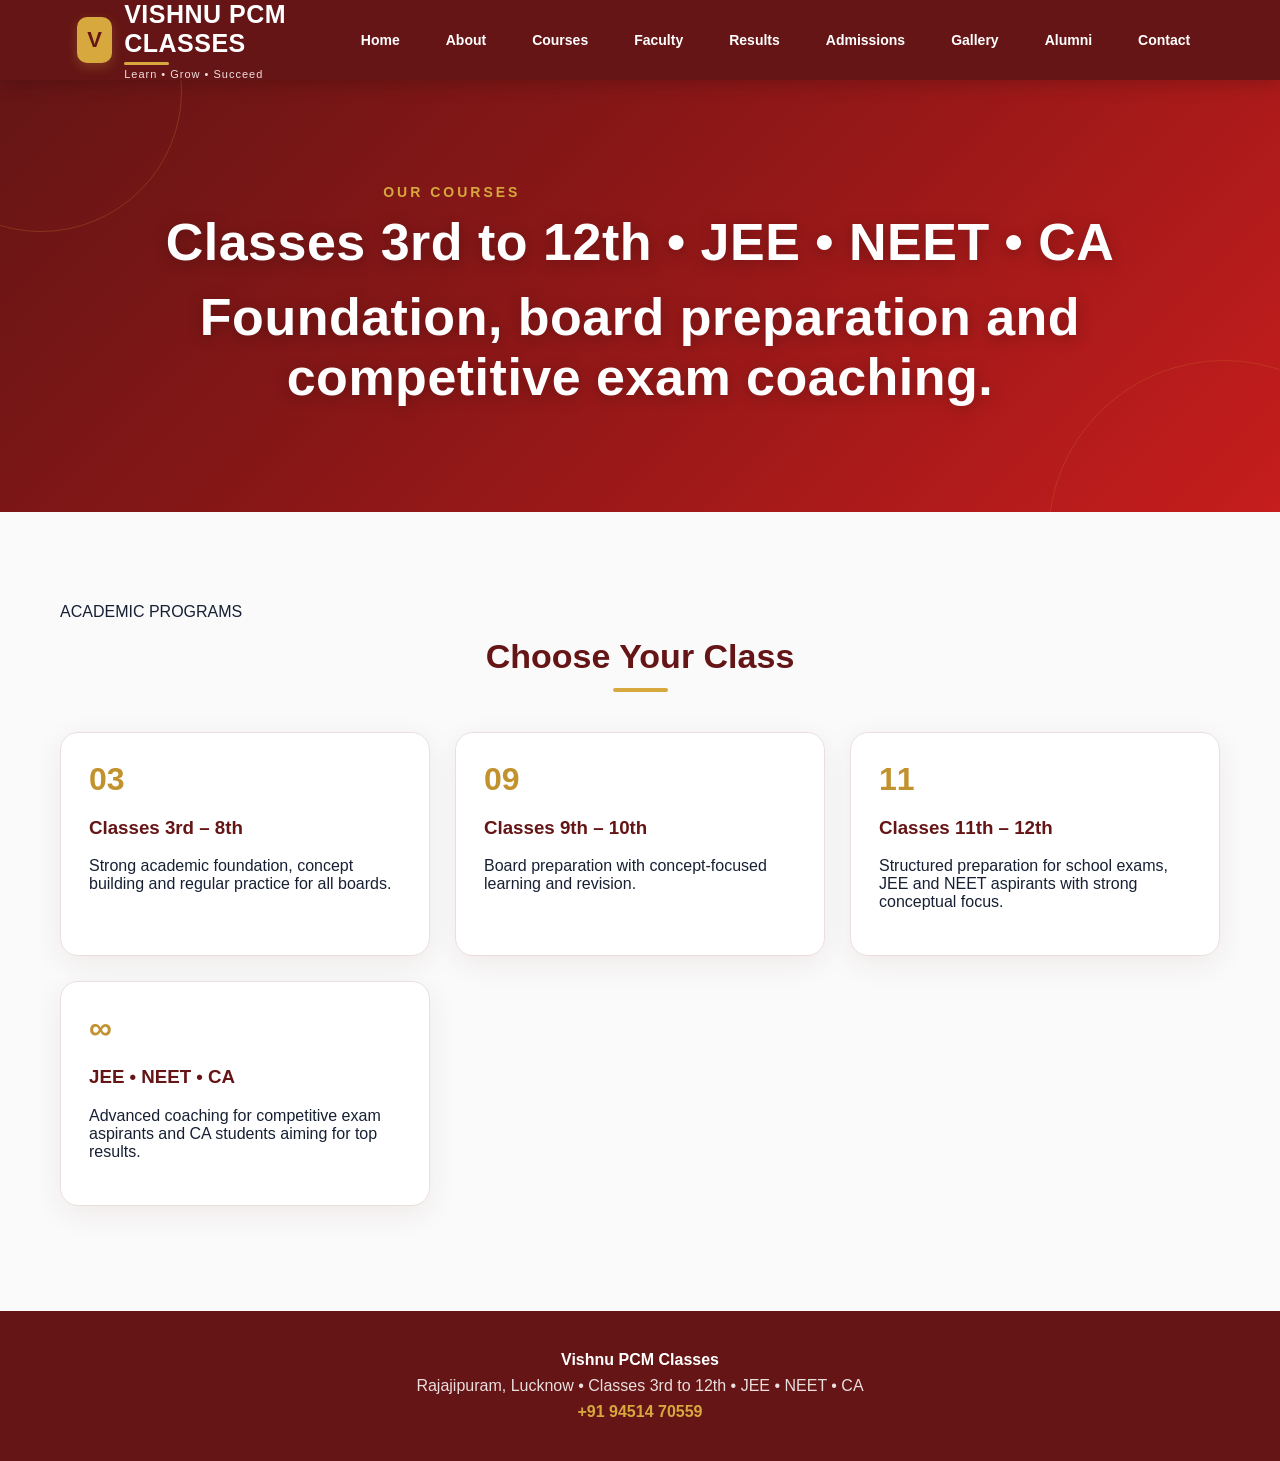
<file: courses.html>
<!DOCTYPE html>
<html lang="en">

<head>
    <meta charset="UTF-8">
    <meta name="viewport" content="width=device-width, initial-scale=1.0">

    <title>Courses | Vishnu PCM Classes Rajajipuram</title>

    <meta name="description"
        content="Explore school classes, JEE, NEET and CA coaching programs at Vishnu PCM Classes in Rajajipuram, Lucknow.">

    <link rel="stylesheet" href="pages.css">
</head>

<body>

    <!-- HEADER -->
    <header class="site-header">

        <a href="index.html" class="brand">

            <div class="brand-icon">V</div>

            <div>
                <strong>VISHNU PCM CLASSES</strong>
                <small>Learn • Grow • Succeed</small>
            </div>

        </a>

        <button class="menu-btn" id="menuToggle" aria-label="Open menu">
            ☰
        </button>

        <nav id="mainNav">

            <a href="index.html">Home</a>
            <a href="about.html">About</a>
            <a href="courses.html">Courses</a>
            <a href="faculty.html">Faculty</a>
            <a href="results.html">Results</a>
            <a href="admissions.html">Admissions</a>
            <a href="gallery.html">Gallery</a>
            <a href="alumni.html">Alumni</a>
            <a href="contact.html">Contact</a>

        </nav>

    </header>


    <!-- MAIN -->
    <main>

        <!-- HERO -->
        <section class="page-hero">

            <p>OUR COURSES</p>

            <h1>Classes 3rd to 12th • JEE • NEET • CA</h1>

            <h1>
                Foundation, board preparation and competitive exam coaching.
            </h1>

        </section>


        <!-- COURSES -->
        <section class="page-section">

            <p class="eyebrow">
                ACADEMIC PROGRAMS
            </p>

            <h2>
                Choose Your Class
            </h2>

            <div class="page-grid">

                <article class="info-card">

                    <span class="number">
                        03
                    </span>

                    <h3>
                        Classes 3rd – 8th
                    </h3>

                    <p>
                        Strong academic foundation, concept building
                        and regular practice for all boards.
                    </p>

                </article>


                <article class="info-card">

                    <span class="number">
                        09
                    </span>

                    <h3>
                        Classes 9th – 10th
                    </h3>

                    <p>
                        Board preparation with concept-focused
                        learning and revision.
                    </p>

                </article>


                <article class="info-card">

                    <span class="number">
                        11
                    </span>

                    <h3>
                        Classes 11th – 12th
                    </h3>

                    <p>
                        Structured preparation for school exams,
                        JEE and NEET aspirants with strong conceptual focus.
                    </p>

                </article>


                <article class="info-card">

                    <span class="number">
                        ∞
                    </span>

                    <h3>
                        JEE • NEET • CA
                    </h3>

                    <p>
                        Advanced coaching for competitive exam aspirants
                        and CA students aiming for top results.
                    </p>

                </article>

            </div>

        </section>

    </main>


    <!-- FOOTER -->
    <footer class="site-footer">

        <strong>
            Vishnu PCM Classes
        </strong>

        <p>
            Rajajipuram, Lucknow • Classes 3rd to 12th • JEE • NEET • CA
        </p>

        <a href="tel:+919451470559">
            +91 94514 70559
        </a>

    </footer>


    <!-- MOBILE MENU -->
    <script>

        const menuToggle = document.getElementById("menuToggle");
        const mainNav = document.getElementById("mainNav");

        const setMenuState = (isOpen) => {
            mainNav.classList.toggle("open", isOpen);
            mainNav.classList.toggle("active", isOpen);
            menuToggle.setAttribute("aria-expanded", String(isOpen));
            menuToggle.setAttribute("aria-label", isOpen ? "Close menu" : "Open menu");
        };

        menuToggle.onclick = (event) => {
            event.preventDefault();
            event.stopPropagation();
            setMenuState(!mainNav.classList.contains("open"));
        };

        document.addEventListener("click", (event) => {
            if (event.target && !event.target.closest("header")) {
                setMenuState(false);
            }
        });

        mainNav.querySelectorAll("a").forEach(link => {

            link.onclick = () => {
                setMenuState(false);
            };

        });

    </script>
<script src="pages.js"></script>
</body>

</html>
</file>
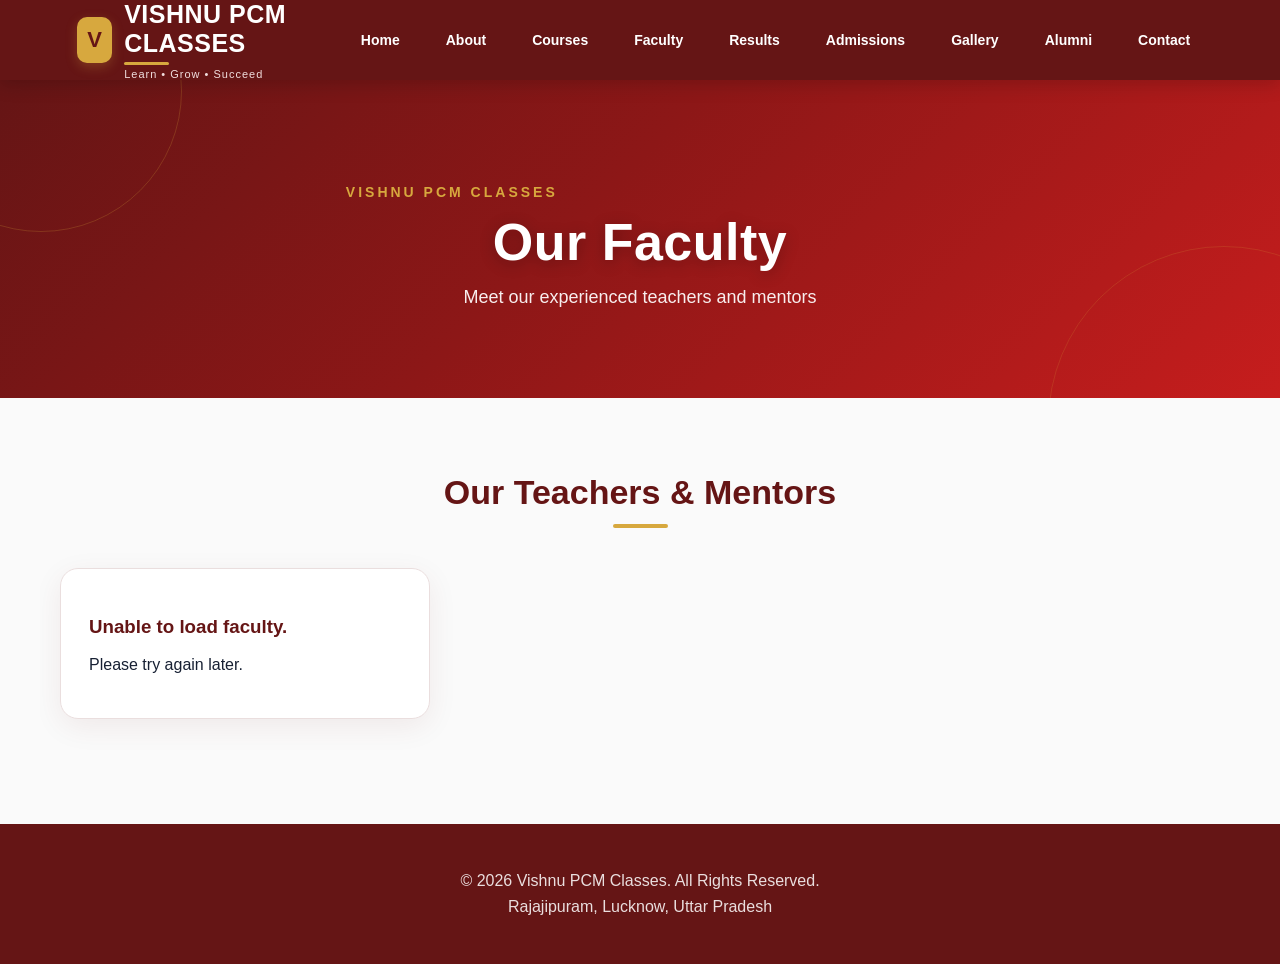
<file: faculty.html>
<!DOCTYPE html>
<html lang="en">

<head>
    <meta charset="UTF-8">
    <meta name="viewport" content="width=device-width, initial-scale=1.0">

    <title>Faculty | Vishnu PCM Classes Rajajipuram</title>

    <meta
        name="description"
        content="Meet the experienced faculty of Vishnu PCM Classes in Rajajipuram, Lucknow."
    >

    <meta name="robots" content="index, follow">

    <link
        rel="canonical"
        href="https://vishnupcmwebsite.vercel.app/faculty.html"
    >
    
    <!-- MAIN PAGE CSS -->
    <link rel="stylesheet" href="pages.css">
</head>

<body>

<!-- ================= HEADER ================= -->

<header class="site-header">

    <a href="index.html" class="brand">

        <div class="brand-icon">
            V
        </div>

        <div>
            <strong>VISHNU PCM CLASSES</strong>
            <small>Learn • Grow • Succeed</small>
        </div>

    </a>


    <button
        class="menu-btn"
        id="menuToggle"
        aria-label="Open menu"
    >
        ☰
    </button>


    <nav id="mainNav">

        <a href="index.html">Home</a>

        <a href="about.html">About</a>

        <a href="courses.html">Courses</a>

        <a href="faculty.html">Faculty</a>

        <a href="results.html">Results</a>

        <a href="admissions.html">Admissions</a>

        <a href="gallery.html">Gallery</a>

        <a href="alumni.html">Alumni</a>

        <a href="contact.html">Contact</a>

    </nav>

</header>


<!-- ================= HERO ================= -->

<section class="page-hero">

    <p>VISHNU PCM CLASSES</p>

    <h1>Our Faculty</h1>

    <span>
        Meet our experienced teachers and mentors
    </span>

</section>


<!-- ================= FACULTY ================= -->

<main>

    <section class="page-section">

        <h2>Our Teachers & Mentors</h2>

        <div
            id="facultyGrid"
            class="page-grid"
        ></div>

    </section>

</main>


<!-- ================= FOOTER ================= -->

<footer class="site-footer">

    <p>
        © 2026 Vishnu PCM Classes. All Rights Reserved.
    </p>

    <p>
        Rajajipuram, Lucknow, Uttar Pradesh
    </p>

</footer>


<script>

const API_URL =
    "https://vishnu-pcm-admin.onrender.com";


/* ================= IMAGE URL ================= */

function getImageUrl(photo) {

    if (!photo) {
        return "";
    }

    if (
        photo.startsWith("http://") ||
        photo.startsWith("https://")
    ) {
        return photo;
    }

    return API_URL + photo;
}


/* ================= ESCAPE HTML ================= */

function escapeHTML(value) {

    const div =
        document.createElement("div");

    div.textContent =
        value || "";

    return div.innerHTML;
}


/* ================= LOAD FACULTY ================= */

async function loadFaculty() {

    const grid =
        document.getElementById("facultyGrid");

    try {

        const response =
            await fetch(
                `${API_URL}/api/public`
            );

        if (!response.ok) {

            throw new Error(
                "Unable to load faculty"
            );

        }

        const data =
            await response.json();

        const faculty =
            data.faculty || [];

        grid.innerHTML = "";


        if (faculty.length === 0) {

            grid.innerHTML = `
                <div class="info-card">

                    <h3>
                        No faculty information available.
                    </h3>

                </div>
            `;

            return;
        }


        faculty.forEach(teacher => {

            const card =
                document.createElement("div");

            card.className =
                "faculty-page-card";


            /* IMAGE */

            let imageHTML = "";

            if (teacher.photo) {

                imageHTML = `
                    <img
                        src="${getImageUrl(teacher.photo)}"
                        alt="${escapeHTML(teacher.name)}"
                        loading="lazy"
                    >
                `;

            } else {

                imageHTML = `
                    <div class="faculty-placeholder">
                        👨‍🏫
                    </div>
                `;

            }


            /* CARD */

            card.innerHTML = `

                ${imageHTML}

                <div>

                    <h3>
                        ${escapeHTML(
                            teacher.name
                        )}
                    </h3>

                    <span>
                        ${escapeHTML(
                            teacher.subject
                        )}
                    </span>

                    <p>
                        ${escapeHTML(
                            teacher.description || ""
                        )}
                    </p>

                </div>

            `;


            grid.appendChild(card);

        });

    }

    catch (error) {

        console.error(error);

        grid.innerHTML = `

            <div class="info-card">

                <h3>
                    Unable to load faculty.
                </h3>

                <p>
                    Please try again later.
                </p>

            </div>

        `;

    }

}


/* ================= MOBILE MENU ================= */

const menuToggle =
    document.getElementById("menuToggle");

const mainNav =
    document.getElementById("mainNav");

const setMenuState = function (isOpen) {
    mainNav.classList.toggle("open", isOpen);
    mainNav.classList.toggle("active", isOpen);
    menuToggle.setAttribute("aria-expanded", String(isOpen));
    menuToggle.setAttribute("aria-label", isOpen ? "Close menu" : "Open menu");
};

menuToggle.onclick = (event) => {
    event.preventDefault();
    event.stopPropagation();
    setMenuState(!mainNav.classList.contains("open"));
};

document.addEventListener("click", function (event) {
    if (event.target && !event.target.closest("header")) {
        setMenuState(false);
    }
});

mainNav
    .querySelectorAll("a")
    .forEach(link => {

        link.onclick = () => {
            setMenuState(false);
        };

    });


/* ================= START ================= */

loadFaculty();

</script>

<script src="pages.js"></script>

</body>

</html>
</file>
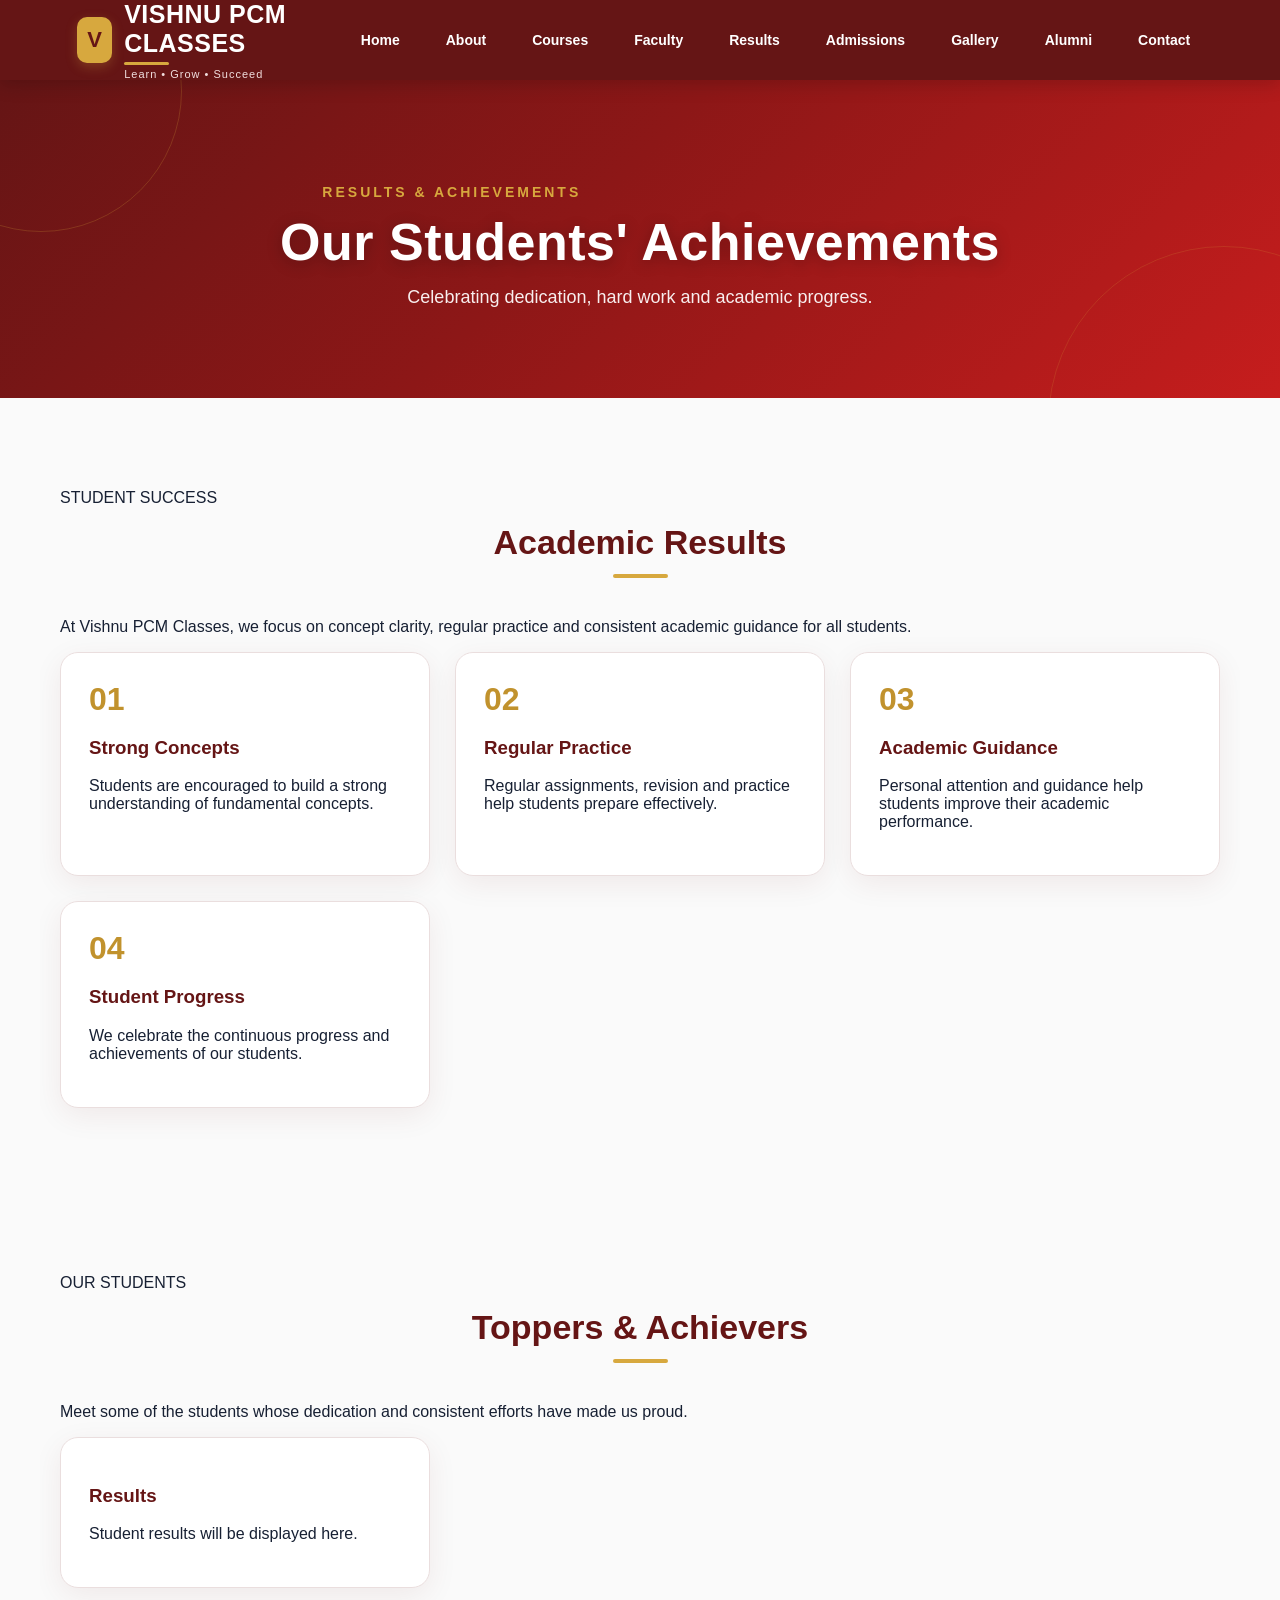
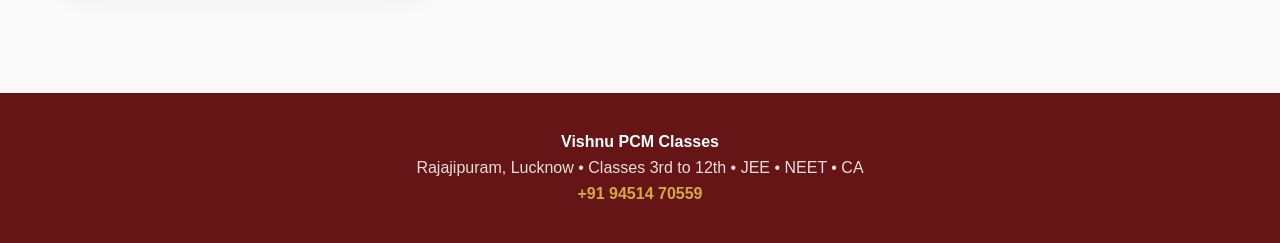
<file: results.html>
<!DOCTYPE html>
<html lang="en">

<head>
    <meta charset="UTF-8">
    <meta name="viewport" content="width=device-width, initial-scale=1.0">

    <title>Results & Achievements | Vishnu PCM Classes</title>

    <meta name="description"
        content="View academic results and achievements of students at Vishnu PCM Classes, Rajajipuram, Lucknow.">

    <link rel="stylesheet" href="pages.css">
</head>

<body>

    <!-- HEADER -->
    <header class="site-header">

        <a href="index.html" class="brand">

            <div class="brand-icon">V</div>

            <div>
                <strong>VISHNU PCM CLASSES</strong>
                <small>Learn • Grow • Succeed</small>
            </div>

        </a>

        <button class="menu-btn" id="menuToggle" aria-label="Open menu">
            ☰
        </button>

        <nav id="mainNav">
            <a href="index.html">Home</a>
            <a href="about.html">About</a>
            <a href="courses.html">Courses</a>
            <a href="faculty.html">Faculty</a>
            <a href="results.html">Results</a>
            <a href="admissions.html">Admissions</a>
            <a href="gallery.html">Gallery</a>
            <a href="alumni.html">Alumni</a>
            <a href="contact.html">Contact</a>
        </nav>

    </header>


    <!-- MAIN -->
    <main>

        <!-- HERO -->
        <section class="page-hero">

            <p>RESULTS & ACHIEVEMENTS</p>

            <h1>Our Students' Achievements</h1>

            <span>
                Celebrating dedication, hard work and academic progress.
            </span>

        </section>


        <!-- RESULTS -->
        <section class="page-section">

            <p class="eyebrow">
                STUDENT SUCCESS
            </p>

            <h2>
                Academic Results
            </h2>

            <p>
                At Vishnu PCM Classes, we focus on concept clarity,
                regular practice and consistent academic guidance for all students.
            </p>

            <div class="page-grid">

                <article class="info-card">

                    <span class="number">01</span>

                    <h3>
                        Strong Concepts
                    </h3>

                    <p>
                        Students are encouraged to build a strong
                        understanding of fundamental concepts.
                    </p>

                </article>


                <article class="info-card">

                    <span class="number">02</span>

                    <h3>
                        Regular Practice
                    </h3>

                    <p>
                        Regular assignments, revision and practice
                        help students prepare effectively.
                    </p>

                </article>


                <article class="info-card">

                    <span class="number">03</span>

                    <h3>
                        Academic Guidance
                    </h3>

                    <p>
                        Personal attention and guidance help students
                        improve their academic performance.
                    </p>

                </article>


                <article class="info-card">

                    <span class="number">04</span>

                    <h3>
                        Student Progress
                    </h3>

                    <p>
                        We celebrate the continuous progress and
                        achievements of our students.
                    </p>

                </article>

            </div>

        </section>


        <!-- TOPPERS -->
        <section class="page-section">

            <p class="eyebrow">
                OUR STUDENTS
            </p>

            <h2>
                Toppers & Achievers
            </h2>

            <p>
                Meet some of the students whose dedication and
                consistent efforts have made us proud.
            </p>

            <div id="resultsGrid" class="page-grid">

                <div class="info-card">
                    <h3>Loading Results...</h3>
                    <p>Please wait while student achievements are loaded.</p>
                </div>

            </div>

        </section>

    </main>


    <!-- FOOTER -->
    <footer class="site-footer">

        <strong>
            Vishnu PCM Classes
        </strong>

        <p>
            Rajajipuram, Lucknow • Classes 3rd to 12th • JEE • NEET • CA
        </p>

        <a href="tel:+919451470559">
            +91 94514 70559
        </a>

    </footer>


    <!-- JAVASCRIPT -->
    <script>

        const menuToggle = document.getElementById("menuToggle");
        const mainNav = document.getElementById("mainNav");

        const setMenuState = (isOpen) => {
            mainNav.classList.toggle("open", isOpen);
            mainNav.classList.toggle("active", isOpen);
            menuToggle.setAttribute("aria-expanded", String(isOpen));
            menuToggle.setAttribute("aria-label", isOpen ? "Close menu" : "Open menu");
        };

        menuToggle.onclick = (event) => {
            event.preventDefault();
            event.stopPropagation();
            setMenuState(!mainNav.classList.contains("open"));
        };

        document.addEventListener("click", (event) => {
            if (event.target && !event.target.closest("header")) {
                setMenuState(false);
            }
        });

        mainNav.querySelectorAll("a").forEach(link => {
            link.onclick = () => {
                setMenuState(false);
            };
        });


        const API_URL = "https://vishnu-pcm-admin.onrender.com";


        function getImageUrl(photo) {

            if (!photo) return "";

            if (
                photo.startsWith("http://") ||
                photo.startsWith("https://")
            ) {
                return photo;
            }

            return API_URL + photo;
        }


        function escapeHTML(value) {

            if (!value) return "";

            return String(value)
                .replace(/&/g, "&amp;")
                .replace(/</g, "&lt;")
                .replace(/>/g, "&gt;")
                .replace(/"/g, "&quot;")
                .replace(/'/g, "&#039;");
        }


        async function loadResults() {

            const grid = document.getElementById("resultsGrid");

            try {

                const response = await fetch(`${API_URL}/api/public`);

                if (!response.ok) {
                    throw new Error("Failed to load results");
                }

                const data = await response.json();

                const toppers = data.toppers || [];

                if (toppers.length === 0) {

                    grid.innerHTML = `
                        <div class="info-card">
                            <h3>Results Coming Soon</h3>
                            <p>
                                Student achievements and results
                                will be updated here.
                            </p>
                        </div>
                    `;

                    return;
                }


                grid.innerHTML = toppers.map(student => {

                    const image = getImageUrl(student.photo);

                    return `
                        <article class="info-card">

                            ${
                                image
                                ? `
                                    <img
                                        src="${image}"
                                        alt="${escapeHTML(student.name)}"
                                        style="
                                            width:100%;
                                            height:280px;
                                            object-fit:cover;
                                            display:block;
                                            margin-bottom:20px;
                                        "
                                    >
                                  `
                                : ""
                            }

                            <h3>
                                ${escapeHTML(student.name)}
                            </h3>

                            <p>
                                ${escapeHTML(student.details)}
                            </p>

                            ${
                                student.review
                                ? `
                                    <p>
                                        <strong>Student Review:</strong><br>
                                        ${escapeHTML(student.review)}
                                    </p>
                                  `
                                : ""
                            }

                        </article>
                    `;

                }).join("");


            } catch (error) {

                console.error(error);

                grid.innerHTML = `
                    <div class="info-card">

                        <h3>
                            Results
                        </h3>

                        <p>
                            Student results will be displayed here.
                        </p>

                    </div>
                `;

            }

        }


        loadResults();

    </script>
<script src="pages.js"></script>
</body>

</html>
</file>
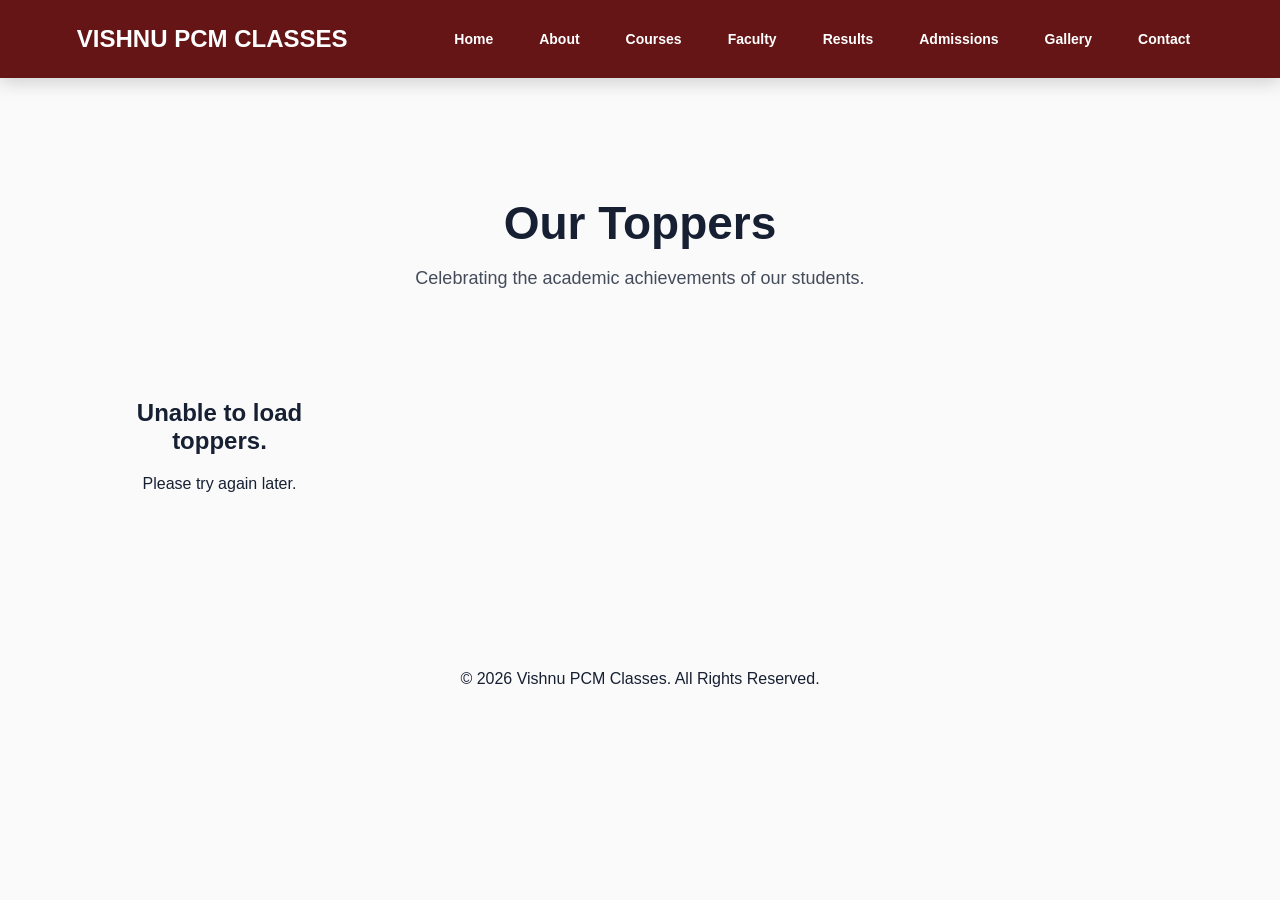
<file: toppers.html>
<!DOCTYPE html>
<html lang="en">
<head>

    <meta charset="UTF-8">

    <meta name="viewport"
          content="width=device-width, initial-scale=1.0">

    <title>Our Toppers | Vishnu PCM Classes</title>

    <meta
        name="description"
        content="View the academic achievements and toppers of Vishnu PCM Classes in Rajajipuram, Lucknow."
    >

    <meta name="robots" content="index, follow">

    <link
        rel="canonical"
        href="https://vishnupcmwebsite.vercel.app/toppers.html"
    >

    <link rel="stylesheet" href="pages.css">

    <style>

        * {
            box-sizing: border-box;
        }

        body {
            margin: 0;
        }

        header {
            display: flex;
            align-items: center;
            justify-content: space-between;
            padding: 18px 6%;
        }

        .logo a {
            text-decoration: none;
            color: inherit;
            font-size: 24px;
            font-weight: 700;
        }

        #mainNav a.active {
            color: #d4af37;
        }

        .page-section {
            max-width: 1250px;
            margin: auto;
            padding: 80px 6%;
        }

        .page-heading {
            text-align: center;
            margin-bottom: 50px;
        }

        .page-heading h1 {
            font-size: 46px;
            margin-bottom: 12px;
        }

        .page-heading p {
            font-size: 18px;
            opacity: 0.8;
        }

        .toppers-grid {
            display: grid;
            grid-template-columns: repeat(4, 1fr);
            gap: 25px;
        }

        .topper-card {
            padding: 25px;
            border-radius: 18px;
            text-align: center;
            background: rgba(255,255,255,0.06);
            border: 1px solid rgba(255,255,255,0.12);
            transition: 0.3s ease;
        }

        .topper-card:hover {
            transform: translateY(-7px);
        }

        .topper-card img {
            width: 180px;
            height: 180px;
            object-fit: cover;
            border-radius: 15px;
            margin-bottom: 18px;
        }

        .topper-card h2 {
            font-size: 22px;
            margin: 10px 0;
        }

        .topper-details {
            color: #d4af37;
            font-weight: 700;
            line-height: 1.6;
        }

        .topper-review {
            margin-top: 15px;
            line-height: 1.6;
            opacity: 0.85;
        }

        .no-data {
            text-align: center;
            padding: 40px;
        }

        footer {
            text-align: center;
            padding: 25px;
        }

        @media (max-width: 1000px) {

            .toppers-grid {
                grid-template-columns: repeat(2, 1fr);
            }

        }

        @media (max-width: 700px) {
            .page-section {
                padding: 50px 5%;
            }

            .page-heading h1 {
                font-size: 34px;
            }

            .toppers-grid {
                grid-template-columns: 1fr;
            }

        }

    </style>

</head>

<body>


<header class="site-header">

    <div class="logo">

        <a href="index.html">
            VISHNU PCM CLASSES
        </a>

    </div>


    <button
        class="menu-btn menu-toggle"
        id="menuToggle"
        type="button"
        aria-label="Open menu"
        aria-expanded="false"
    >
        ☰
    </button>


    <nav id="mainNav">

        <a href="index.html">Home</a>

        <a href="about.html">About</a>

        <a href="courses.html">Courses</a>

        <a href="faculty.html">Faculty</a>

        <a href="results.html">Results</a>

        <a href="admissions.html">Admissions</a>

        <a href="gallery.html">Gallery</a>

        <a href="contact.html">Contact</a>

    </nav>

</header>


<main>

    <section class="page-section">

        <div class="page-heading">

            <h1>Our Toppers</h1>

            <p>
                Celebrating the academic achievements of our students.
            </p>

        </div>


        <div
            id="toppersGrid"
            class="toppers-grid"
        ></div>

    </section>

</main>


<footer>

    <p>
        © 2026 Vishnu PCM Classes. All Rights Reserved.
    </p>

</footer>


<script>

const API_URL =
    "https://vishnu-pcm-admin.onrender.com";


function getImageUrl(photo) {

    if (!photo) {
        return "";
    }

    if (
        photo.startsWith("http://") ||
        photo.startsWith("https://")
    ) {
        return photo;
    }

    return API_URL + photo;
}


function escapeHTML(value) {

    const div =
        document.createElement("div");

    div.textContent =
        value || "";

    return div.innerHTML;
}


async function loadToppers() {

    const grid =
        document.getElementById("toppersGrid");

    try {

        const response =
            await fetch(`${API_URL}/api/public`);

        if (!response.ok) {
            throw new Error("Unable to load toppers");
        }

        const data =
            await response.json();

        const toppers =
            data.toppers || [];

        grid.innerHTML = "";


        if (toppers.length === 0) {

            grid.innerHTML = `
                <div class="no-data">
                    <h2>No topper information available.</h2>
                </div>
            `;

            return;
        }


        toppers.forEach(topper => {

            const card =
                document.createElement("div");

            card.className =
                "topper-card";


            const imageHTML =
                topper.photo
                ? `
                    <img
                        src="${getImageUrl(topper.photo)}"
                        alt="${escapeHTML(topper.name)}"
                    >
                `
                : `
                    <div style="
                        width:180px;
                        height:180px;
                        margin:0 auto 18px;
                        border-radius:15px;
                        display:flex;
                        align-items:center;
                        justify-content:center;
                        background:#333;
                        font-size:50px;
                    ">
                        🏆
                    </div>
                `;


            card.innerHTML = `

                ${imageHTML}

                <h2>
                    ${escapeHTML(topper.name)}
                </h2>

                <div class="topper-details">
                    ${escapeHTML(
                        topper.details || ""
                    )}
                </div>

                ${
                    topper.review
                    ? `
                        <p class="topper-review">
                            "${escapeHTML(
                                topper.review
                            )}"
                        </p>
                    `
                    : ""
                }

            `;


            grid.appendChild(card);

        });

    } catch (error) {

        console.error(error);

        grid.innerHTML = `
            <div class="no-data">
                <h2>Unable to load toppers.</h2>
                <p>Please try again later.</p>
            </div>
        `;

    }

}


loadToppers();

</script>

<script src="pages.js"></script>

</body>
</html>
</file>
<file: style.css>
* {
    margin: 0;
    padding: 0;
    box-sizing: border-box;
}


html {
    scroll-behavior: smooth;
}


body {
    font-family: Arial, sans-serif;
    color: #172033;
    background: #ffffff;
}


@keyframes rise-in {

    from {
        opacity: 0;
        transform: translateY(24px);
    }

    to {
        opacity: 1;
        transform: translateY(0);
    }

}


@keyframes drop-in {

    from {
        opacity: 0;
        transform: translateY(-18px);
    }

    to {
        opacity: 1;
        transform: translateY(0);
    }

}


.reveal-on-scroll {

    opacity: 0;

    transition:
        opacity .7s ease,
        transform .7s cubic-bezier(.22, 1, .36, 1);

}


.reveal-on-scroll.fade-in {

    transform: translateY(18px);

}


.reveal-on-scroll.slide-in {

    transform: translateX(-34px);

}


.reveal-on-scroll.is-visible {

    opacity: 1;
    transform: translate(0);

}


header {

    animation: drop-in .7s ease both;

}

.site-header.no-nav-animation {

    animation: none;

}

.site-header.no-nav-animation nav a {

    transition: none !important;

}


.hero-content,
.hero-card,
.section-title,
.contact-container,
.footer-grid {

    animation: rise-in .8s cubic-bezier(.22, 1, .36, 1) both;

}


.hero-card {

    animation-delay: .18s;

}


.course-card,
.faculty-card,
.person-card,
.review-card {

    transition:
        opacity .7s ease,
        transform .3s ease,
        box-shadow .3s ease;

}


.course-card {

    border: 1px solid rgba(215, 168, 62, 0.22);

    background: linear-gradient(180deg, rgba(255, 255, 255, 0.05), rgba(215, 168, 62, 0.06));

    box-shadow: 0 12px 28px rgba(17, 24, 39, 0.08);

}


.course-card:hover {

    transform: translateY(-8px);
    box-shadow: 0 18px 34px rgba(17, 24, 39, 0.12);
    border-color: rgba(215, 168, 62, 0.7);

}


.person-card:hover,
.review-card:hover {

    transform: translateY(-6px);
    box-shadow: 0 15px 35px rgba(0,0,0,.09);

}


@media (prefers-reduced-motion: reduce) {

    *,
    *::before,
    *::after {
        animation-duration: .01ms !important;
        animation-iteration-count: 1 !important;
        transition-duration: .01ms !important;
    }

    .reveal-on-scroll {
        opacity: 1;
        transform: none;
    }

}


a {
    text-decoration: none;
    color: inherit;
}


/* =====================================
   HEADER
===================================== */

header {

    height: 78px;

    padding: 0 7%;

    display: flex;

    align-items: center;

    justify-content: space-between;

    background: #651515;

    color: white;

    position: sticky;

    top: 0;

    z-index: 100;

}


.course-strip {

    background: linear-gradient(180deg, #8a1f1f 0%, #651515 100%);

    padding: 18px 7% 22px;

    border-bottom: 3px solid #d7a83e;

    box-shadow: inset 0 1px 0 rgba(255, 255, 255, 0.12);

}


.course-strip-inner {

    max-width: 1360px;

    margin: 0 auto;

    display: grid;

    grid-template-columns: repeat(2, minmax(130px, 1fr));

    gap: 10px;

    align-items: center;

}


.course-strip-inner a {

    display: inline-flex;
    align-items: center;
    justify-content: center;
    min-height: 52px;
    background: linear-gradient(180deg, rgba(255,255,255,0.12), rgba(215,168,62,0.12));
    color: #fff8ea;
    border: 1px solid rgba(215, 168, 62, 0.9);
    border-radius: 14px;
    padding: 8px 10px;
    font-weight: 800;
    font-size: 11px;
    letter-spacing: 0.04px;
    box-shadow: 0 8px 20px rgba(0, 0, 0, 0.14), inset 0 0 0 1px rgba(255,255,255,0.07);
    transition: transform .2s ease, box-shadow .2s ease, border-color .2s ease;
    cursor: pointer;
    text-align: center;
    white-space: nowrap;

}


.course-strip-inner a:hover {

    transform: translateY(-2px);
    box-shadow: 0 12px 24px rgba(0, 0, 0, 0.18);
    border-color: #f5d77b;

}


.logo {

    display: flex;

    align-items: center;

    gap: 12px;

}


.logo > span {

    width: 45px;

    height: 45px;

    display: flex;

    align-items: center;

    justify-content: center;

    border-radius: 10px;

    background: #d7a83e;

    color: #071a38;

    font-size: 22px;

    font-weight: bold;

}


.logo strong {

    display: block;

}


.logo small {

    color: #b9c6d8;

}


nav {

    display: flex;

    gap: 24px;

}


nav a {

    color: white;

    font-size: 14px;

}


nav a:hover {

    color: #d7a83e;

}


/* =====================================
   HERO
===================================== */

.hero {

    min-height: 650px;

    padding: 80px 8%;

    display: grid;

    grid-template-columns: 1.2fr .8fr;

    gap: 60px;

    align-items: center;

    background:
        linear-gradient(
            135deg,
            #7f1d1d,
            #dc2626
        );

    color: white;

}


.eyebrow {

    color: #d7a83e;

    font-weight: bold;

    letter-spacing: 2px;

    font-size: 13px;

    margin-bottom: 15px;

}


.hero h1 {

    font-size: clamp(
        42px,
        6vw,
        75px
    );

    line-height: 1.05;

    margin-bottom: 25px;

}


.hero-text {

    max-width: 600px;

    color: #d3dceb;

    font-size: clamp(20px, 2.2vw, 32px);

    line-height: 1.7;

}


.hero-buttons {

    display: flex;

    gap: 15px;

    margin-top: 30px;

}


.btn {

    padding: 14px 24px;

    border-radius: 8px;

    font-weight: bold;

}


.btn.primary {

    background: #d7a83e;

    color: #071a38;

}


.btn.secondary {

    border: 1px solid white;

    color: white;

}


.hero-card {

    display: flex;

    align-items: center;

    justify-content: center;

}


.hero-card-inner {

    width: 330px;

    height: 330px;

    border-radius: 50%;

    border: 1px solid
        rgba(255,255,255,.3);

    display: flex;

    flex-direction: column;

    align-items: center;

    justify-content: center;

    text-align: center;

    background:
        rgba(255,255,255,.07);

}


.hero-card-inner span {

    color: #d7a83e;

    font-size: 24px;

}


.hero-card-inner strong {

    font-size: 40px;

    margin: 10px 0;

}


.hero-card-inner small {

    color: #cbd5e4;

}


/* =====================================
   SECTIONS
===================================== */

.section {

    padding: 90px 8%;

}


.section.light {

    background: #f5f7fb;

}


.section-title {

    margin-bottom: 45px;

}


.section-title > p:first-child {

    color: #c1922d;

    letter-spacing: 2px;

    font-weight: bold;

    font-size: 13px;

}


.section-title h2 {

    font-size: 42px;

    margin-top: 8px;

}


.section-description {

    color: #687386;

    margin-top: 10px;

    font-size: 16px;

}


/* =====================================
   COURSES
===================================== */

.course-grid {

    display: grid;

    grid-template-columns:
        repeat(4, 1fr);

    gap: 20px;

}


.course-card {

    padding: 30px;

    border-radius: 16px;

    background: white;

    border: 1px solid #e7eaf0;

    transition: .3s;

}


.course-card:hover {

    transform: translateY(-7px);

    box-shadow:
        0 15px 35px
        rgba(0,0,0,.08);

}


.course-card span {

    color: #c1922d;

    font-weight: bold;

    font-size: 25px;

}


.course-card h3 {

    margin: 20px 0 12px;

}


.course-card p {

    color: #687386;

    line-height: 1.6;

}


/* =====================================
   FACULTY
===================================== */

.faculty-grid {

    display: grid;

    grid-template-columns:
        repeat(3, 1fr);

    gap: 25px;

}


.faculty-card {

    background: white;

    border-radius: 18px;

    overflow: hidden;

    border: 1px solid #e5e8ee;

    box-shadow:
        0 8px 30px
        rgba(0,0,0,.06);

    transition: .3s;

}


.faculty-card:hover {

    transform: translateY(-8px);

    box-shadow:
        0 18px 40px
        rgba(0,0,0,.10);

}


.faculty-photo {

    height: 300px;

    background:
        linear-gradient(
            135deg,
            #071a38,
            #173d70
        );

    display: flex;

    align-items: center;

    justify-content: center;

}


.faculty-photo img {

    width: 100%;

    height: 100%;

    object-fit: cover;

}


.faculty-placeholder {

    font-size: 80px;

}


.faculty-info {

    padding: 25px;

}


.faculty-subject {

    display: inline-block;

    padding: 6px 12px;

    border-radius: 20px;

    background: #f4e8c9;

    color: #9b7121;

    font-size: 12px;

    font-weight: bold;

    text-transform: uppercase;

    letter-spacing: .5px;

}


.faculty-info h3 {

    margin: 14px 0 10px;

    font-size: 23px;

}


.faculty-info p {

    color: #687386;

    line-height: 1.7;

}


.faculty-empty {

    background: white;

    padding: 40px;

    border-radius: 15px;

    text-align: center;

    color: #687386;

}


/* =====================================
   TOPPERS / ALUMNI
===================================== */

.people-grid {

    display: grid;

    grid-template-columns:
        repeat(3, 1fr);

    gap: 25px;

}


.person-card {

    background: white;

    border-radius: 18px;

    overflow: hidden;

    box-shadow:
        0 8px 30px
        rgba(0,0,0,.07);

}


.person-card img {

    width: 100%;

    height: 300px;

    object-fit: cover;

}


.person-info {

    padding: 25px;

}


.person-info .tag {

    color: #c1922d;

    font-size: 12px;

    font-weight: bold;

    text-transform: uppercase;

}


.person-info h3 {

    margin: 8px 0;

}


.person-info p {

    color: #687386;

    line-height: 1.6;

    margin-top: 8px;

}


/* =====================================
   REVIEWS
===================================== */

.review-grid {

    display: grid;

    grid-template-columns:
        repeat(3, 1fr);

    gap: 20px;

}


.review-card {

    padding: 30px;

    background: white;

    border-radius: 16px;

    box-shadow:
        0 7px 25px
        rgba(0,0,0,.06);

}


.stars {

    color: #d7a83e;

    margin-bottom: 15px;

    font-size: 20px;

}


.review-card p {

    color: #5d6878;

    line-height: 1.7;

    margin-bottom: 20px;

}


.reveal-on-scroll {

    transition:
        opacity .7s ease,
        transform .7s cubic-bezier(.22, 1, .36, 1),
        box-shadow .3s ease;

}


/* =====================================
   GET IN TOUCH
===================================== */

.contact-section {

    padding: 100px 8%;

    background:
        linear-gradient(
            135deg,
            #651515,
            #b91c1c
        );

    color: white;

}


.contact-container {

    max-width: 1200px;

    margin: auto;

    display: grid;

    grid-template-columns:
        .9fr 1.1fr;

    gap: 70px;

    align-items: center;

}


/* LEFT */

.contact-heading h2 {

    font-size: 48px;

    line-height: 1.15;

    margin-bottom: 18px;

}


.contact-heading h2 span {

    color: #d7a83e;

}


.contact-heading > p:last-child {

    color: #cbd5e4;

    line-height: 1.7;

    max-width: 500px;

}


.contact-item {

    display: flex;

    align-items: center;

    gap: 18px;

    margin-top: 30px;

}


.contact-icon {

    width: 55px;

    height: 55px;

    border: 1px solid
        rgba(255,255,255,.2);

    border-radius: 10px;

    display: flex;

    align-items: center;

    justify-content: center;

    font-size: 23px;

    background:
        rgba(255,255,255,.05);

}


.contact-item small {

    display: block;

    color: #d7a83e;

    font-weight: bold;

    letter-spacing: 1.5px;

    margin-bottom: 6px;

}


.contact-item a {

    font-size: 17px;

    color: white;

}


/* RIGHT FORM */

.query-box {

    background: white;

    color: #172033;

    padding: 38px;

    border-radius: 5px;

    box-shadow:
        0 20px 50px
        rgba(0,0,0,.15);

}


.query-box h3 {

    font-size: 28px;

    margin-bottom: 8px;

}


.query-box > p {

    color: #687386;

    margin-bottom: 25px;

}


.query-box label {

    display: block;

    font-weight: bold;

    font-size: 14px;

    margin-bottom: 8px;

}


.query-box input,
.query-box textarea {

    width: 100%;

    border: 1px solid #dfe3e9;

    padding: 14px;

    margin-bottom: 18px;

    border-radius: 3px;

    font-size: 15px;

    outline: none;

}


.query-box input:focus,
.query-box textarea:focus {

    border-color: #c1922d;

}


.query-box textarea {

    min-height: 130px;

    resize: vertical;

}


.form-row {

    display: grid;

    grid-template-columns:
        1fr 1fr;

    gap: 20px;

}


.send-query {

    border: none;

    padding: 15px 25px;

    background: #c1922d;

    color: #071a38;

    font-weight: bold;

    font-size: 15px;

    cursor: pointer;

    transition: .3s;

}


.send-query:hover {

    background: #d7a83e;

    transform: translateY(-2px);

}


.form-note {

    display: block;

    color: #7b8491;

    margin-top: 12px;

    font-size: 12px;

}


/* =====================================
   FOOTER
===================================== */

footer {

    background: #4a0f0f;

    color: white;

}


.footer-grid {

    max-width: 1200px;

    margin: auto;

    padding: 65px 30px;

    display: grid;

    grid-template-columns:
        1.5fr 1fr 1.2fr;

    gap: 80px;

}


.footer-logo {

    width: 45px;

    height: 45px;

    display: flex;

    align-items: center;

    justify-content: center;

    background: #d7a83e;

    color: #071a38;

    border-radius: 8px;

    font-weight: bold;

    font-size: 22px;

    margin-bottom: 15px;

}


.footer-brand h3 {

    color: #d7a83e;

    font-size: 21px;

    margin-bottom: 15px;

}


.footer-brand p {

    color: #8e9db3;

    line-height: 1.7;

    max-width: 400px;

}


.footer-links,
.footer-contact {

    display: flex;

    flex-direction: column;

    gap: 14px;

}


.footer-links h4,
.footer-contact h4 {

    color: #d7a83e;

    letter-spacing: 2px;

    font-size: 14px;

    margin-bottom: 10px;

}


.footer-links a,
.footer-contact a {

    color: #9eabc0;

    transition: .2s;

}


.footer-links a:hover,
.footer-contact a:hover {

    color: white;

}


.footer-bottom {

    border-top: 1px solid
        rgba(255,255,255,.08);

    text-align: center;

    padding: 20px;

    color: #68778e;

    font-size: 13px;

}


/* =====================================
   RESPONSIVE
===================================== */

@media(max-width: 1000px) {

    nav {

        gap: 12px;

    }


    .hero {

        grid-template-columns: 1fr;

        text-align: center;

    }


    .hero-text {

        margin: auto;

    }


    .hero-buttons {

        justify-content: center;

    }


    .course-grid {

        grid-template-columns:
            repeat(2, 1fr);

    }


    .faculty-grid,
    .people-grid,
    .review-grid {

        grid-template-columns:
            repeat(2, 1fr);

    }


    .contact-container {

        grid-template-columns: 1fr;

    }

}


@media(max-width: 700px) {

    header {

        padding: 0 5%;

    }


    nav {

        display: none;

    }


    .section {

        padding: 65px 6%;

    }


    .hero {

        padding: 65px 6%;

    }


    .course-grid,
    .faculty-grid,
    .people-grid,
    .review-grid {

        grid-template-columns: 1fr;

    }


    .form-row {

        grid-template-columns: 1fr;

        gap: 0;

    }


    .contact-section {

        padding: 65px 6%;

    }


    .contact-heading h2 {

        font-size: 38px;

    }


    .query-box {

        padding: 25px;

    }


    .footer-grid {

        grid-template-columns: 1fr;

        gap: 40px;

    }

}

/* =====================================
   MOBILE NAVIGATION + RESPONSIVE FIX
===================================== */

.mobile-menu-toggle {
    display: none;
    width: 44px;
    height: 44px;
    border: 1px solid rgba(255,255,255,.35);
    border-radius: 9px;
    background: transparent;
    cursor: pointer;
    padding: 9px;
    flex-direction: column;
    align-items: center;
    justify-content: center;
    gap: 5px;
}

.mobile-menu-toggle span {
    display: block;
    width: 23px;
    height: 2px;
    background: white;
    border-radius: 2px;
    transition: .25s ease;
}

@media (max-width: 700px) {

    header {
        min-height: 70px;
        height: auto;
        padding: 10px 5%;
        position: sticky;
    }

    .logo {
        min-width: 0;
        gap: 9px;
    }

    .logo > span {
        width: 42px;
        height: 42px;
        flex: 0 0 42px;
        font-size: 20px;
        border-radius: 9px;
    }

    .logo strong {
        font-size: 20px !important;
        line-height: 1.15;
        white-space: nowrap;
    }

    .logo small {
        display: block;
        font-size: 12px !important;
        line-height: 1.2;
        margin-top: 2px;
    }

    .mobile-menu-toggle {
        display: flex;
        flex: 0 0 44px;
    }

    header nav {
        display: none;
        position: absolute;
        top: 100%;
        left: 0;
        right: 0;
        width: 100%;
        padding: 10px 5%;
        flex-direction: column;
        gap: 0;
        background: #651515;
        border-top: 1px solid rgba(255,255,255,.12);
        box-shadow: 0 12px 25px rgba(0,0,0,.18);
    }

    header.mobile-open nav {
        display: flex;
    }

    header nav a {
        display: block;
        width: 100%;
        padding: 13px 5px;
        font-size: 15px;
        border-bottom: 1px solid rgba(255,255,255,.08);
    }

    header nav a:last-child {
        border-bottom: none;
    }

    header.mobile-open .mobile-menu-toggle span:nth-child(1) {
        transform: translateY(7px) rotate(45deg);
    }

    header.mobile-open .mobile-menu-toggle span:nth-child(2) {
        opacity: 0;
    }

    header.mobile-open .mobile-menu-toggle span:nth-child(3) {
        transform: translateY(-7px) rotate(-45deg);
    }

    .hero {
        min-height: auto;
        padding: 55px 6% 65px;
        gap: 40px;
    }

    .eyebrow {
        font-size: 11px;
        letter-spacing: 1.3px;
        line-height: 1.5;
    }

    .hero h1 {
        font-size: clamp(36px, 10vw, 48px);
        line-height: 1.08;
        margin-bottom: 20px;
    }

    .hero-text {
        font-size: 20px !important;
        line-height: 1.65;
        max-width: 100%;
    }

    .hero-buttons {
        flex-wrap: wrap;
        margin-top: 25px;
    }

    .btn {
        padding: 13px 20px;
    }

    .hero-card-inner {
        width: 250px;
        height: 250px;
    }

    .hero-card-inner span {
        font-size: 20px;
    }

    .hero-card-inner strong {
        font-size: 30px;
    }

    .section-title h2 {
        font-size: 34px;
    }

}

@media (max-width: 380px) {

    .logo strong {
        font-size: 18px !important;
    }

    .logo small {
        font-size: 11px !important;
    }

    .hero h1 {
        font-size: 34px;
    }

    .hero-text {
        font-size: 19px !important;
    }

}
/* Homepage trust and mobile conversion components */
.why-choose-section {
    padding: 76px 7%;
    background: #fffaf2;
    border-bottom: 1px solid #f1e6d2;
}

.why-choose-inner {
    max-width: 1200px;
    margin: 0 auto;
}

.why-choose-heading {
    max-width: 720px;
    margin: 0 auto 34px;
    text-align: center;
}

.why-choose-heading h2 {
    margin-bottom: 12px;
    color: #651515;
    font-size: clamp(28px, 4vw, 42px);
    line-height: 1.15;
}

.why-choose-heading > p:last-child {
    color: #687386;
    font-size: 16px;
    line-height: 1.7;
}

.why-choose-grid {
    display: grid;
    grid-template-columns: repeat(3, minmax(0, 1fr));
    gap: 20px;
}

.why-choose-card {
    padding: 25px;
    background: #ffffff;
    border: 1px solid #eadede;
    border-radius: 16px;
    box-shadow: 0 8px 24px rgba(101, 21, 21, 0.06);
}

.why-choose-card > span {
    display: grid;
    width: 42px;
    height: 42px;
    margin-bottom: 17px;
    place-items: center;
    background: #f6eddb;
    border-radius: 12px;
    color: #9b7121;
    font-size: 23px;
    font-weight: 800;
}

.why-choose-card h3 {
    margin-bottom: 9px;
    color: #651515;
    font-size: 19px;
}

.why-choose-card p {
    color: #687386;
    line-height: 1.65;
}

.person-info .achievement-badges {
    display: flex;
    flex-wrap: wrap;
    gap: 8px;
    margin: 14px 0 5px;
}

.achievement-badge {
    display: inline-flex;
    align-items: center;
    padding: 6px 10px;
    border: 1px solid #ead8ad;
    border-radius: 999px;
    background: #fff9e9;
    color: #795712;
    font-size: 12px;
    font-weight: 700;
    line-height: 1.3;
}

.query-form-message {
    display: none;
    margin-top: 14px;
    padding: 11px 13px;
    border-radius: 9px;
    font-size: 14px;
    line-height: 1.5;
}

.query-form-message:not(:empty) {
    display: block;
}

.query-form-message.error {
    border: 1px solid #fecaca;
    background: #fef2f2;
    color: #991b1b;
}

.query-form-message.success {
    border: 1px solid #bce5c8;
    background: #eaf7ee;
    color: #176534;
}

.mobile-cta-bar {
    display: none;
}

@media (max-width: 700px) {
    .why-choose-section {
        padding: 55px 6%;
    }

    .why-choose-grid {
        grid-template-columns: 1fr;
        gap: 13px;
    }

    .why-choose-card {
        padding: 20px;
    }

    .mobile-cta-bar {
        position: fixed;
        z-index: 1001;
        right: 0;
        bottom: 0;
        left: 0;
        display: grid;
        grid-template-columns: 1fr 1.35fr;
        gap: 10px;
        padding: 10px 5% calc(10px + env(safe-area-inset-bottom));
        background: rgba(255, 255, 255, 0.97);
        border-top: 1px solid #eadede;
        box-shadow: 0 -8px 24px rgba(23, 32, 51, 0.12);
        backdrop-filter: blur(12px);
    }

    .mobile-cta-bar a {
        display: inline-flex;
        min-height: 46px;
        align-items: center;
        justify-content: center;
        border-radius: 10px;
        font-size: 14px;
        font-weight: 800;
    }

    .mobile-cta-call {
        border: 1px solid #651515;
        color: #651515;
    }

    .mobile-cta-whatsapp {
        background: #167d4a;
        color: #ffffff;
    }

    body {
        padding-bottom: calc(66px + env(safe-area-inset-bottom));
    }
}

@media (prefers-reduced-motion: reduce) {
    header.site-header nav#mainNav,
    header.site-header.mobile-open nav#mainNav {
        transition: none;
        transform: none;
    }
}

/* =========================================================
   INNER PAGES CSS
   ========================================================= */

* {
    box-sizing: border-box;
}

html {
    scroll-behavior: smooth;
}

body {
    margin: 0;
    font-family: Arial, Helvetica, sans-serif;
    color: #172033;
    background: #fafafa;
}

/* =========================
   HEADER
========================= */

.site-header {
    min-height: 78px;
    padding: 0 6%;
    display: flex;
    align-items: center;
    justify-content: space-between;
    background: #651515;
    color: white;
    position: sticky;
    top: 0;
    z-index: 1000;
    box-shadow: 0 4px 18px rgba(0, 0, 0, 0.18);
}

.brand {
    display: flex;
    gap: 12px;
    align-items: center;
    text-decoration: none;
    color: white;
}

.brand-icon {
    width: 46px;
    height: 46px;
    border-radius: 10px;
    background: #d7a83e;
    color: #651515;
    display: grid;
    place-items: center;
    font-weight: 800;
    font-size: 22px;
    box-shadow: 0 4px 12px rgba(215, 168, 62, 0.25);
}

.brand strong {
    display: block;
    font-size: 25px;
    font-weight: 800;
    letter-spacing: 0.5px;
    color: #ffffff;
}

.brand strong::after {
    content: "";
    display: block;
    width: 45px;
    height: 3px;
    background: #d7a83e;
    margin-top: 4px;
    border-radius: 5px;
}

.brand small {
    display: block;
    color: #f0dddd;
    font-size: 11px;
    margin-top: 3px;
    letter-spacing: 1px;
}

/* =========================
   NAVIGATION
========================= */

.site-header nav {
    display: flex;
    align-items: center;
    gap: 8px;
}

.site-header nav a {
    color: #ffffff;
    font-size: 14px;
    font-weight: 600;
    text-decoration: none;
    padding: 10px 13px;
    border-radius: 7px;
    transition: 0.3s ease;
}

.site-header nav.open,
.site-header nav.active {
    display: flex;
}

.site-header nav a:hover {
    background: rgba(215, 168, 62, 0.18);
    color: #d7a83e;
    transform: translateY(-1px);
}

.menu-btn {
    display: none;
    background: transparent;
    border: 1px solid rgba(255, 255, 255, 0.7);
    color: #fff;
    border-radius: 8px;
    font-size: 23px;
    padding: 5px 10px;
    cursor: pointer;
}

/* =========================
   PAGE HERO
========================= */

.page-hero {
    position: relative;
    overflow: hidden;
    background:
        linear-gradient(
            135deg,
            #651515 0%,
            #8d1717 45%,
            #c61d1d 100%
        );
    color: #fff;
    text-align: center;
    padding: 90px 6%;
}

.page-hero::before {
    content: "";
    position: absolute;
    width: 280px;
    height: 280px;
    border: 1px solid rgba(215, 168, 62, 0.22);
    border-radius: 50%;
    top: -130px;
    left: -100px;
}

.page-hero::after {
    content: "";
    position: absolute;
    width: 350px;
    height: 350px;
    border: 1px solid rgba(215, 168, 62, 0.18);
    border-radius: 50%;
    bottom: -200px;
    right: -120px;
}

.page-hero p {
    position: relative;
    z-index: 1;
    color: #d7a83e;
    letter-spacing: 3px;
    font-size: 14px;
    font-weight: 800;
    text-transform: uppercase;
    margin-bottom: 12px;
}

.page-hero h1 {
    position: relative;
    z-index: 1;
    font-size: 52px;
    margin: 10px 0 15px;
    font-weight: 800;
    letter-spacing: 0.5px;
    text-shadow: 0 3px 15px rgba(0, 0, 0, 0.25);
}

.page-hero span {
    position: relative;
    z-index: 1;
    font-size: 18px;
    color: #f8eeee;
}

/* =========================
   MAIN SECTION
========================= */

.page-section {
    padding: 75px 7%;
    max-width: 1300px;
    margin: auto;
}

.page-section > h2 {
    color: #651515;
    font-size: 34px;
    text-align: center;
    margin: 0 0 40px;
}

.page-section > h2::after {
    content: "";
    display: block;
    width: 55px;
    height: 4px;
    background: #d7a83e;
    margin: 12px auto 0;
    border-radius: 5px;
}

/* =========================
   TWO COLUMN
========================= */

.two-col {
    display: grid;
    grid-template-columns: 1.4fr 1fr;
    gap: 45px;
    align-items: center;
}

.two-col h2 {
    font-size: 36px;
    color: #651515;
    margin-top: 0;
}

.two-col p {
    line-height: 1.8;
    color: #687386;
    font-size: 16px;
}

/* =========================
   CARDS
========================= */

.page-grid {
    display: grid;
    grid-template-columns: repeat(3, 1fr);
    gap: 28px;
}

.info-card,
.faculty-page-card {
    background: #ffffff;
    border: 1px solid #eadede;
    border-radius: 18px;
    padding: 28px;
    box-shadow: 0 8px 30px rgba(101, 21, 21, 0.07);
    transition: transform 0.3s ease, box-shadow 0.3s ease;
}

.info-card:hover,
.faculty-page-card:hover {
    transform: translateY(-7px);
    box-shadow: 0 16px 35px rgba(101, 21, 21, 0.13);
}

.info-card h3,
.faculty-page-card h3 {
    color: #651515;
}

.number {
    font-size: 32px;
    color: #c1922d;
    font-weight: 800;
}

/* =========================
   FACULTY CARDS
========================= */

.faculty-page-card {
    padding: 0;
    overflow: hidden;
}

.faculty-page-card img,
.faculty-placeholder {
    width: 100%;
    height: 285px;
    object-fit: cover;
}

.faculty-page-card img {
    display: block;
    transition: transform 0.5s ease;
}

.faculty-page-card:hover img {
    transform: scale(1.04);
}

.faculty-placeholder {
    display: grid;
    place-items: center;
    background: linear-gradient(135deg, #651515, #9d1919);
    color: #d7a83e;
    font-size: 60px;
    font-weight: 800;
}

.faculty-page-card > div:last-child {
    padding: 25px;
}

.faculty-page-card h3 {
    font-size: 22px;
    margin: 0 0 8px;
}

.faculty-page-card span {
    color: #c1922d;
    font-weight: 800;
    font-size: 14px;
}

.faculty-page-card p {
    color: #687386;
    line-height: 1.7;
    margin-bottom: 0;
}

/* =========================
   GALLERY
========================= */

.gallery-grid {
    display: grid;
    grid-template-columns: repeat(4, 1fr);
    gap: 20px;
}

.gallery-box {
    height: 180px;
    background: #fff;
    border: 1px solid #eadede;
    border-radius: 15px;
    display: grid;
    place-items: center;
    font-weight: bold;
    color: #651515;
    box-shadow: 0 7px 20px rgba(101, 21, 21, 0.06);
}

/* =========================
   BUTTONS
========================= */

.gold-btn,
.outline-btn {
    display: inline-block;
    padding: 13px 23px;
    border-radius: 8px;
    margin-top: 10px;
    font-weight: 800;
    text-decoration: none;
    transition: 0.3s ease;
}

.gold-btn {
    background: #d7a83e;
    color: #651515;
    border: 1px solid #d7a83e;
}

.gold-btn:hover {
    background: #651515;
    color: #d7a83e;
    transform: translateY(-2px);
}

.outline-btn {
    border: 1px solid #651515;
    color: #651515;
    background: #fff;
}

.outline-btn:hover {
    background: #651515;
    color: #fff;
}

/* =========================
   FORMS
========================= */

input,
textarea {
    width: 100%;
    padding: 14px;
    margin: 7px 0;
    border: 1px solid #ddd;
    border-radius: 8px;
    font: inherit;
    outline: none;
    transition: 0.3s ease;
}

input:focus,
textarea:focus {
    border-color: #651515;
    box-shadow: 0 0 0 3px rgba(101, 21, 21, 0.08);
}

textarea {
    min-height: 130px;
    resize: vertical;
}

/* =========================
   FOOTER
========================= */

.site-footer {
    background: #651515;
    color: #fff;
    text-align: center;
    padding: 40px 20px;
    margin-top: 30px;
}

.site-footer p {
    margin: 8px 0;
    color: #eadede;
}

.site-footer a {
    color: #d7a83e;
    text-decoration: none;
    font-weight: 700;
}

/* =========================
   MOBILE
========================= */

@media (max-width: 900px) {

    .site-header {
        min-height: 70px;
        padding: 10px 5%;
    }

    .brand strong {
        font-size: 20px;
    }

    .brand small {
        font-size: 10px;
    }

    .brand-icon {
        width: 42px;
        height: 42px;
    }

    .menu-btn {
        display: block;
    }

    .site-header nav {
        display: none;
        position: absolute;
        top: 100%;
        left: 0;
        right: 0;
        background: #651515;
        padding: 8px 5%;
        flex-direction: column;
        gap: 0;
        box-shadow: 0 8px 20px rgba(0, 0, 0, 0.2);
    }

    .site-header nav.open,
    .site-header nav.active {
        display: flex;
    }

    .site-header nav a {
        width: 100%;
        padding: 13px 5px;
        border-bottom: 1px solid rgba(255, 255, 255, 0.12);
    }

    .page-hero {
        padding: 65px 6%;
    }

    .page-hero h1 {
        font-size: 40px;
    }

    .two-col,
    .page-grid {
        grid-template-columns: 1fr;
    }

    .gallery-grid {
        grid-template-columns: repeat(2, 1fr);
    }

    .page-section {
        padding: 60px 6%;
    }
}

@media (max-width: 500px) {

    .brand strong {
        font-size: 17px;
    }

    .brand small {
        font-size: 9px;
        letter-spacing: 0.5px;
    }

    .brand-icon {
        width: 38px;
        height: 38px;
        font-size: 18px;
    }

    .page-hero {
        padding: 55px 5%;
    }

    .page-hero p {
        font-size: 11px;
        letter-spacing: 2px;
    }

    .page-hero h1 {
        font-size: 32px;
        line-height: 1.2;
    }

    .page-hero span {
        font-size: 15px;
        line-height: 1.6;
    }

    .page-section {
        padding: 45px 5%;
    }

    .page-section > h2 {
        font-size: 28px;
    }

    .two-col h2 {
        font-size: 28px;
    }

    .gallery-grid {
        grid-template-columns: 1fr;
    }

    .faculty-page-card img,
    .faculty-placeholder {
        height: 250px;
    }
}
/* FACULTY IMAGE FIX */

.faculty-page-card img {
    width: 100% !important;
    height: 285px !important;
    object-fit: cover !important;
    border-radius: 0 !important;
    display: block;
}

.faculty-placeholder {
    width: 100% !important;
    height: 285px !important;
    border-radius: 0 !important;
    display: grid;
    place-items: center;
}
/* =====================================
   INNER PAGE COMMON STYLES
===================================== */

.page-hero {
    position: relative;
    overflow: hidden;
    background: linear-gradient(135deg, #7f1d1d, #dc2626);
    color: white;
    text-align: center;
    padding: 90px 8%;
}

.page-hero p {
    color: #d7a83e;
    font-weight: bold;
    letter-spacing: 2px;
    font-size: 13px;
    margin-bottom: 15px;
}

.page-hero h1 {
    font-size: 52px;
    line-height: 1.1;
    margin: 10px 0 15px;
}

.page-hero span {
    font-size: 18px;
    color: #f0dddd;
}

.about-content-grid {
    display: grid;
    grid-template-columns: 1.3fr .7fr;
    gap: 40px;
    align-items: start;
}

.about-text p {
    color: #687386;
    font-size: 17px;
    line-height: 1.8;
    margin-bottom: 20px;
}

.about-highlight {
    min-height: 100%;
}

.about-highlight ul {
    padding-left: 20px;
    margin-top: 20px;
}

.about-highlight li {
    color: #687386;
    margin-bottom: 13px;
    line-height: 1.5;
}


/* INNER PAGE MOBILE */

@media(max-width: 700px) {

    .page-hero {
        padding: 65px 6%;
    }

    .page-hero h1 {
        font-size: 40px;
    }

    .page-hero span {
        font-size: 16px;
        line-height: 1.6;
    }

    .about-content-grid {
        grid-template-columns: 1fr;
    }

}


@media(max-width: 500px) {

    .page-hero {
        padding: 55px 5%;
    }

    .page-hero h1 {
        font-size: 32px;
    }

    .page-hero span {
        font-size: 15px;
    }

}
/* =========================================
   REVIEW SECTION
========================================= */

#reviews {
    background: #fffaf3;
    padding: 80px 7%;
}

#reviews .section-title {
    text-align: center;
    margin-bottom: 40px;
}

#reviews .section-title > p:first-child {
    color: #a77a22;
    font-size: 12px;
    font-weight: 800;
    letter-spacing: 2px;
    margin-bottom: 12px;
}

#reviews .section-title h2 {
    color: #651515;
    font-size: clamp(30px, 4vw, 44px);
    margin-bottom: 12px;
}

#reviews .section-description {
    color: #6b7280;
    font-size: 15px;
    line-height: 1.7;
}

/* Reviews displayed from the database */

.review-grid {
    width: 100%;
    max-width: 1200px;
    margin: 0 auto 55px;
    display: grid;
    grid-template-columns: repeat(3, minmax(0, 1fr));
    gap: 24px;
}

.review-card {
    min-width: 0;
    padding: 26px;
    background: #ffffff;
    border: 1px solid #eee3d5;
    border-radius: 16px;
    box-shadow: 0 8px 24px rgba(70, 35, 15, 0.06);
    overflow-wrap: anywhere;
}

.review-approved-label {
    display: inline-flex;
    margin-bottom: 12px;
    padding: 5px 9px;
    border-radius: 999px;
    background: #edf7ef;
    color: #28643d;
    font-size: 10px;
    font-weight: 800;
    letter-spacing: 0.5px;
}

.review-card h3,
.review-card h4 {
    color: #651515;
    margin-bottom: 10px;
}

.review-card p {
    color: #5f6470;
    line-height: 1.8;
    font-size: 15px;
}

.review-card:hover {
    border-color: #d7a83e;
}

/* Review form outer container */

.review-submit-wrapper {
    width: 100%;
    max-width: 800px;
    margin: 0 auto;
}

.review-submit-card {
    padding: 38px;
    background: #ffffff;
    border: 1px solid #eadbc7;
    border-radius: 22px;
    box-shadow: 0 18px 45px rgba(60, 25, 15, 0.09);
}

.review-submit-heading {
    margin-bottom: 28px;
}

.review-submit-heading .eyebrow {
    color: #a77a22;
    font-size: 12px;
    font-weight: 800;
    letter-spacing: 2px;
    margin-bottom: 10px;
}

.review-submit-heading h3 {
    color: #651515;
    font-size: clamp(25px, 3vw, 34px);
    line-height: 1.3;
    margin-bottom: 12px;
}

.review-submit-heading p:not(.eyebrow) {
    color: #6b7280;
    font-size: 15px;
    line-height: 1.8;
}

/* Form layout */

#reviewForm {
    width: 100%;
}

.review-form-row {
    display: grid;
    grid-template-columns: 1fr;
    gap: 22px;
}

.review-form-row > div {
    display: flex;
    flex-direction: column;
    min-width: 0;
}

#reviewForm label {
    display: block;
    color: #3b2730;
    font-size: 14px;
    font-weight: 700;
    margin-bottom: 9px;
}

#reviewForm input,
#reviewForm textarea {
    display: block;
    width: 100%;
    max-width: 100%;
    padding: 14px 16px;
    color: #252525;
    background: #fffdfb;
    border: 1px solid #ded6cf;
    border-radius: 10px;
    outline: none;
    font-family: Arial, sans-serif;
    font-size: 15px;
    line-height: 1.6;
    transition: border-color 0.2s ease, box-shadow 0.2s ease;
}

#reviewForm input {
    min-height: 50px;
}

#reviewForm textarea {
    min-height: 150px;
    resize: vertical;
}

#reviewForm input::placeholder,
#reviewForm textarea::placeholder {
    color: #9a9290;
}

#reviewForm input:focus,
#reviewForm textarea:focus {
    border-color: #a77a22;
    box-shadow: 0 0 0 4px rgba(215, 168, 62, 0.15);
}

#reviewForm input:focus-visible,
#reviewForm textarea:focus-visible,
.review-submit-btn:focus-visible {
    outline: 2px solid #a77a22;
    outline-offset: 3px;
}

/* Submit button */

.review-submit-btn {
    display: inline-flex;
    justify-content: center;
    align-items: center;
    gap: 10px;
    width: 100%;
    min-height: 52px;
    margin-top: 24px;
    padding: 14px 22px;
    background: #651515;
    color: #ffffff;
    border: 1px solid #651515;
    border-radius: 10px;
    font-size: 15px;
    font-weight: 700;
    font-family: Arial, sans-serif;
    cursor: pointer;
    transition: background 0.2s ease, transform 0.2s ease;
}

.review-submit-btn:hover {
    background: #831e1e;
    transform: translateY(-2px);
}

.review-submit-btn:disabled {
    opacity: 0.65;
    cursor: not-allowed;
    transform: none;
}

/* Success and error messages */

.review-form-message {
    display: none;
    margin-top: 16px;
    padding: 12px 14px;
    border-radius: 8px;
    font-size: 14px;
    line-height: 1.6;
    overflow-wrap: anywhere;
}

.review-form-message:not(:empty) {
    display: block;
}

.review-form-message.success {
    color: #176534;
    background: #eaf7ee;
    border: 1px solid #bce5c8;
}

.review-form-message.error {
    color: #991b1b;
    background: #fef2f2;
    border: 1px solid #fecaca;
}

/* Tablet */

@media (min-width: 600px) {
    .review-form-row {
        grid-template-columns: 1fr 1.5fr;
        align-items: start;
    }

    .review-submit-btn {
        width: auto;
        min-width: 200px;
    }

    .review-grid {
        grid-template-columns: repeat(2, minmax(0, 1fr));
    }
}

/* Desktop */

@media (min-width: 1000px) {
    .review-grid {
        grid-template-columns: repeat(3, minmax(0, 1fr));
    }
}

/* Mobile */

@media (max-width: 599px) {
    #reviews {
        padding: 55px 5%;
    }

    #reviews .section-title {
        margin-bottom: 30px;
    }

    .review-submit-card {
        padding: 23px 18px;
        border-radius: 16px;
    }

    .review-submit-heading {
        margin-bottom: 23px;
    }

    .review-submit-heading h3 {
        font-size: 26px;
    }

    .review-submit-heading p:not(.eyebrow) {
        font-size: 14px;
    }

    .review-grid {
        grid-template-columns: 1fr;
        gap: 16px;
        margin-bottom: 35px;
    }

    .review-card {
        padding: 21px;
    }

    #reviewForm input,
    #reviewForm textarea {
        font-size: 16px;
    }

    .review-submit-btn {
        width: 100%;
    }
}

/* =========================================
   WEBSITE PERFORMANCE AND VISIBILITY FIX
========================================= */

/* Prevent content from remaining invisible */
.reveal-on-scroll:not(.is-visible) {
    opacity: 1;
    transform: none;
}

/* Improve image rendering */
img {
    max-width: 100%;
}

/* Faculty, topper and alumni images */
.faculty-card img,
.person-card img {
    display: block;
    max-width: 100%;
    height: auto;
    object-fit: cover;
}

/* Prevent image layout shifts */
.faculty-card img {
    aspect-ratio: 1 / 1;
}

.person-card img {
    aspect-ratio: 1 / 1;
}

/* Avoid unnecessary animation on small screens */
@media (max-width: 768px) {
    .reveal-on-scroll {
        transition-duration: 0.25s;
    }

    .course-card,
    .faculty-card,
    .person-card,
    .review-card {
        transition-duration: 0.25s;
    }
}

/* Respect reduced-motion preferences */
@media (prefers-reduced-motion: reduce) {
    *,
    *::before,
    *::after {
        animation-duration: 0.01ms !important;
        animation-iteration-count: 1 !important;
        transition-duration: 0.01ms !important;
        scroll-behavior: auto !important;
    }

    .reveal-on-scroll {
        opacity: 1 !important;
        transform: none !important;
    }
}

@media (max-width: 700px) {
    header.site-header nav#mainNav {
        display: flex !important;
        visibility: hidden;
        opacity: 0;
        transform: translateY(-10px);
        pointer-events: none;
        transition:
            opacity 0.22s ease,
            transform 0.22s ease,
            visibility 0s linear 0.22s;
    }

    header.site-header.mobile-open nav#mainNav {
        visibility: visible;
        opacity: 1;
        transform: translateY(0);
        pointer-events: auto;
        transition:
            opacity 0.22s ease,
            transform 0.22s ease,
            visibility 0s;
    }
}
</file>
<file: pages.css>
* {
    box-sizing: border-box;
}

html {
    scroll-behavior: smooth;
}

body {
    margin: 0;
    font-family: Arial, Helvetica, sans-serif;
    color: #172033;
    background: #fafafa;
}

/* =========================
   HEADER
========================= */

.site-header {
    min-height: 78px;
    padding: 0 6%;
    display: flex;
    align-items: center;
    justify-content: space-between;
    background: #651515;
    color: white;
    position: sticky;
    top: 0;
    z-index: 1000;
    box-shadow: 0 4px 18px rgba(0, 0, 0, 0.18);
}

.brand {
    display: flex;
    gap: 12px;
    align-items: center;
    text-decoration: none;
    color: white;
}

.brand-icon {
    width: 46px;
    height: 46px;
    border-radius: 10px;
    background: #d7a83e;
    color: #651515;
    display: grid;
    place-items: center;
    font-weight: 800;
    font-size: 22px;
    box-shadow: 0 4px 12px rgba(215, 168, 62, 0.25);
}

.brand strong {
    display: block;
    font-size: 25px;
    font-weight: 800;
    letter-spacing: 0.5px;
    color: #ffffff;
}

.brand strong::after {
    content: "";
    display: block;
    width: 45px;
    height: 3px;
    background: #d7a83e;
    margin-top: 4px;
    border-radius: 5px;
}

.brand small {
    display: block;
    color: #f0dddd;
    font-size: 11px;
    margin-top: 3px;
    letter-spacing: 1px;
}

/* =========================
   NAVIGATION
========================= */

.site-header nav {
    display: flex;
    align-items: center;
    gap: 8px;
}

.site-header nav a {
    color: #ffffff;
    font-size: 14px;
    font-weight: 600;
    text-decoration: none;
    padding: 10px 13px;
    border-radius: 7px;
    transition: 0.3s ease;
}

.site-header nav a:hover {
    background: rgba(215, 168, 62, 0.18);
    color: #d7a83e;
    transform: translateY(-1px);
}

.site-header.no-nav-animation nav a {
    transition: none;
}

.menu-btn {
    display: none;
    background: transparent;
    border: 1px solid rgba(255, 255, 255, 0.7);
    color: #fff;
    border-radius: 8px;
    font-size: 23px;
    padding: 5px 10px;
    cursor: pointer;
}

/* =========================
   PAGE HERO
========================= */

.page-hero {
    position: relative;
    overflow: hidden;
    background:
        linear-gradient(
            135deg,
            #651515 0%,
            #8d1717 45%,
            #c61d1d 100%
        );
    color: #fff;
    text-align: center;
    padding: 90px 6%;
}

.page-hero::before {
    content: "";
    position: absolute;
    width: 280px;
    height: 280px;
    border: 1px solid rgba(215, 168, 62, 0.22);
    border-radius: 50%;
    top: -130px;
    left: -100px;
}

.page-hero::after {
    content: "";
    position: absolute;
    width: 350px;
    height: 350px;
    border: 1px solid rgba(215, 168, 62, 0.18);
    border-radius: 50%;
    bottom: -200px;
    right: -120px;
}

.page-hero p {
    position: relative;
    z-index: 1;
    color: #d7a83e;
    letter-spacing: 3px;
    font-size: 14px;
    font-weight: 800;
    text-transform: uppercase;
    margin-bottom: 12px;
}

.page-hero h1 {
    position: relative;
    z-index: 1;
    font-size: 52px;
    margin: 10px 0 15px;
    font-weight: 800;
    letter-spacing: 0.5px;
    text-shadow: 0 3px 15px rgba(0, 0, 0, 0.25);
}

.page-hero span {
    position: relative;
    z-index: 1;
    font-size: 18px;
    color: #f8eeee;
}

/* =========================
   MAIN SECTION
========================= */

.page-section {
    padding: 75px 7%;
    max-width: 1300px;
    margin: auto;
}

.page-section > h2 {
    color: #651515;
    font-size: 34px;
    text-align: center;
    margin: 0 0 40px;
}

.page-section > h2::after {
    content: "";
    display: block;
    width: 55px;
    height: 4px;
    background: #d7a83e;
    margin: 12px auto 0;
    border-radius: 5px;
}

/* =========================
   TWO COLUMN
========================= */

.two-col {
    display: grid;
    grid-template-columns: 1.4fr 1fr;
    gap: 45px;
    align-items: center;
}

.two-col h2 {
    font-size: 36px;
    color: #651515;
    margin-top: 0;
}

.two-col p {
    line-height: 1.8;
    color: #687386;
    font-size: 16px;
}

/* =========================
   CARDS
========================= */

.page-grid {
    display: grid;
    grid-template-columns: repeat(3, 1fr);
    gap: 28px;
}

.info-card,
.faculty-page-card {
    background: #ffffff;
    border: 1px solid #eadede;
    border-radius: 18px;
    padding: 28px;
    box-shadow: 0 8px 30px rgba(101, 21, 21, 0.07);
    transition: transform 0.3s ease, box-shadow 0.3s ease;
}

.info-card:hover,
.faculty-page-card:hover {
    transform: translateY(-7px);
    box-shadow: 0 16px 35px rgba(101, 21, 21, 0.13);
}

.info-card h3,
.faculty-page-card h3 {
    color: #651515;
}

.number {
    font-size: 32px;
    color: #c1922d;
    font-weight: 800;
}

/* =========================
   FACULTY CARDS
========================= */

.faculty-page-card {
    padding: 0;
    overflow: hidden;
}

.faculty-page-card img,
.faculty-placeholder {
    width: 100%;
    height: 285px;
    object-fit: cover;
}

.faculty-page-card img {
    display: block;
    transition: transform 0.5s ease;
}

.faculty-page-card:hover img {
    transform: scale(1.04);
}

.faculty-placeholder {
    display: grid;
    place-items: center;
    background: linear-gradient(135deg, #651515, #9d1919);
    color: #d7a83e;
    font-size: 60px;
    font-weight: 800;
}

.faculty-page-card > div:last-child {
    padding: 25px;
}

.faculty-page-card h3 {
    font-size: 22px;
    margin: 0 0 8px;
}

.faculty-page-card span {
    color: #c1922d;
    font-weight: 800;
    font-size: 14px;
}

.faculty-page-card p {
    color: #687386;
    line-height: 1.7;
    margin-bottom: 0;
}

/* =========================
   GALLERY
========================= */

.gallery-grid {
    display: grid;
    grid-template-columns: repeat(4, 1fr);
    gap: 20px;
}

.gallery-box {
    height: 180px;
    background: #fff;
    border: 1px solid #eadede;
    border-radius: 15px;
    display: grid;
    place-items: center;
    font-weight: bold;
    color: #651515;
    box-shadow: 0 7px 20px rgba(101, 21, 21, 0.06);
}

/* =========================
   BUTTONS
========================= */

.gold-btn,
.outline-btn {
    display: inline-block;
    padding: 13px 23px;
    border-radius: 8px;
    margin-top: 10px;
    font-weight: 800;
    text-decoration: none;
    transition: 0.3s ease;
}

.gold-btn {
    background: #d7a83e;
    color: #651515;
    border: 1px solid #d7a83e;
}

.gold-btn:hover {
    background: #651515;
    color: #d7a83e;
    transform: translateY(-2px);
}

.outline-btn {
    border: 1px solid #651515;
    color: #651515;
    background: #fff;
}

.outline-btn:hover {
    background: #651515;
    color: #fff;
}

/* =========================
   FORMS
========================= */

input,
textarea {
    width: 100%;
    padding: 14px;
    margin: 7px 0;
    border: 1px solid #ddd;
    border-radius: 8px;
    font: inherit;
    outline: none;
    transition: 0.3s ease;
}

input:focus,
textarea:focus {
    border-color: #651515;
    box-shadow: 0 0 0 3px rgba(101, 21, 21, 0.08);
}

textarea {
    min-height: 130px;
    resize: vertical;
}

/* =========================
   FOOTER
========================= */

.site-footer {
    background: #651515;
    color: #fff;
    text-align: center;
    padding: 40px 20px;
    margin-top: 30px;
}

.site-footer p {
    margin: 8px 0;
    color: #eadede;
}

.site-footer a {
    color: #d7a83e;
    text-decoration: none;
    font-weight: 700;
}

/* =========================
   PAGE ANIMATIONS
========================= */

@keyframes heroRise {
    from {
        opacity: 0;
        transform: translateY(22px);
    }

    to {
        opacity: 1;
        transform: translateY(0);
    }
}

@keyframes accentDrift {
    from {
        transform: scaleX(0.75);
        opacity: 0.35;
    }

    to {
        transform: scaleX(1);
        opacity: 1;
    }
}

.page-hero {
    animation: heroRise 0.8s ease both;
}

.page-hero::before,
.page-hero::after {
    animation: accentDrift 1.2s ease both;
}

.reveal-item {
    opacity: 1;
    transform: translateY(0);
}

.reveal-enabled .reveal-item {
    opacity: 0;
    transform: translateY(26px);
    transition: opacity 0.65s ease, transform 0.65s ease;
}

.reveal-enabled .reveal-item.is-visible {
    opacity: 1;
    transform: translateY(0);
}

@media (prefers-reduced-motion: reduce) {

    *,
    *::before,
    *::after {
        animation-duration: 0.01ms !important;
        animation-iteration-count: 1 !important;
        scroll-behavior: auto !important;
        transition-duration: 0.01ms !important;
    }

    .reveal-enabled .reveal-item {
        opacity: 1;
        transform: none;
    }
}

/* =========================
   MOBILE
========================= */

@media (max-width: 900px) {

    .site-header {
        min-height: 70px;
        padding: 10px 5%;
    }

    .brand strong {
        font-size: 20px;
    }

    .brand small {
        font-size: 10px;
    }

    .brand-icon {
        width: 42px;
        height: 42px;
    }

    .menu-btn {
        display: block;
    }

    .site-header nav {
        display: none;
        position: absolute;
        top: 100%;
        left: 0;
        right: 0;
        background: #651515;
        padding: 8px 5%;
        flex-direction: column;
        gap: 0;
        box-shadow: 0 8px 20px rgba(0, 0, 0, 0.2);
    }

    .site-header nav.open {
        display: flex;
    }

    .site-header nav a {
        width: 100%;
        padding: 13px 5px;
        border-bottom: 1px solid rgba(255, 255, 255, 0.12);
    }

    .page-hero {
        padding: 65px 6%;
    }

    .page-hero h1 {
        font-size: 40px;
    }

    .two-col,
    .page-grid {
        grid-template-columns: 1fr;
    }

    .gallery-grid {
        grid-template-columns: repeat(2, 1fr);
    }

    .page-section {
        padding: 60px 6%;
    }
}

@media (max-width: 500px) {

    .brand strong {
        font-size: 17px;
    }

    .brand small {
        font-size: 9px;
        letter-spacing: 0.5px;
    }

    .brand-icon {
        width: 38px;
        height: 38px;
        font-size: 18px;
    }

    .page-hero {
        padding: 55px 5%;
    }

    .page-hero p {
        font-size: 11px;
        letter-spacing: 2px;
    }

    .page-hero h1 {
        font-size: 32px;
        line-height: 1.2;
    }

    .page-hero span {
        font-size: 15px;
        line-height: 1.6;
    }

    .page-section {
        padding: 45px 5%;
    }

    .page-section > h2 {
        font-size: 28px;
    }

    .two-col h2 {
        font-size: 28px;
    }

    .gallery-grid {
        grid-template-columns: 1fr;
    }

    .faculty-page-card img,
    .faculty-placeholder {
        height: 250px;
    }
}
/* FACULTY IMAGE FIX */

.faculty-page-card img {
    width: 100% !important;
    height: 285px !important;
    object-fit: cover !important;
    border-radius: 0 !important;
    display: block;
}

.faculty-placeholder {
    width: 100% !important;
    height: 285px !important;
    border-radius: 0 !important;
    display: grid;
    place-items: center;
}
/* ================================
   GALLERY MOBILE RESPONSIVE
================================ */

/* Event cards */
.gallery-events,
#galleryEventsGrid {
    display: grid;
    grid-template-columns: repeat(3, 1fr);
    gap: 25px;
}

/* Gallery event card */
.gallery-card {
    width: 100%;
    overflow: hidden;
    border-radius: 16px;
}

/* Cover image */
.gallery-card img {
    width: 100%;
    height: 240px;
    object-fit: cover;
    display: block;
}

/* ================================
   TABLET
================================ */

@media (max-width: 900px) {

    .gallery-events,
    #galleryEventsGrid {
        grid-template-columns: repeat(2, 1fr);
        gap: 18px;
    }

    .gallery-card img {
        height: 210px;
    }

    .page-section {
        padding: 50px 20px;
    }
}


/* ================================
   MOBILE
================================ */

@media (max-width: 600px) {

    .gallery-events,
    #galleryEventsGrid {
        grid-template-columns: 1fr;
        gap: 18px;
        width: 100%;
    }

    .gallery-card {
        width: 100%;
        border-radius: 14px;
    }

    .gallery-card img {
        height: 220px;
        width: 100%;
    }

    .gallery-card h3 {
        font-size: 20px;
    }

    .gallery-card p {
        font-size: 14px;
    }

    .page-hero {
        padding: 60px 20px;
    }

    .page-hero h1 {
        font-size: 34px;
    }

    .page-hero p {
        font-size: 15px;
    }

    .page-section {
        padding: 40px 15px;
    }

    /* Modal */
    #galleryModal {
        padding: 15px;
    }

    #galleryModal .modal-content {
        width: 100%;
        max-width: 100%;
        padding: 15px;
    }

    /* Photos inside event */
    .gallery-photos {
        display: grid;
        grid-template-columns: repeat(2, 1fr);
        gap: 8px;
    }

    .gallery-photos img {
        width: 100%;
        height: 130px;
        object-fit: cover;
        border-radius: 8px;
    }

    /* Full image viewer */
    #imageViewer {
        padding: 10px;
    }

    #imageViewer img {
        max-width: 95vw;
        max-height: 80vh;
        object-fit: contain;
    }

    /* Close buttons */
    .modal-close,
    .viewer-close {
        top: 10px;
        right: 10px;
        font-size: 28px;
    }

    /* Header */
    .site-header {
        padding: 12px 15px;
    }

    .brand {
        font-size: 18px;
    }

    .menu-btn {
        display: block;
    }

    #mainNav {
        width: 100%;
    }

    #mainNav a {
        display: block;
        padding: 12px 0;
    }
}


/* ================================
   VERY SMALL PHONES
================================ */

@media (max-width: 380px) {

    .page-hero h1 {
        font-size: 28px;
    }

    .gallery-card img {
        height: 190px;
    }

    .gallery-photos {
        grid-template-columns: 1fr;
    }

    .gallery-photos img {
        height: 180px;
    }
}
/* =====================================================
   VISHNU PCM CLASSES - COMPLETE MOBILE RESPONSIVE CSS
   ===================================================== */

/* ---------- GLOBAL ---------- */

* {
    box-sizing: border-box;
}

html {
    width: 100%;
    overflow-x: hidden;
    scroll-behavior: smooth;
}

body {
    width: 100%;
    max-width: 100%;
    margin: 0;
    overflow-x: hidden;
}

img {
    max-width: 100%;
    height: auto;
}

.container,
.page-container,
.page-section,
.section-container {
    width: 100%;
    max-width: 1200px;
    margin-left: auto;
    margin-right: auto;
}


/* ---------- HEADER ---------- */

.site-header {
    width: 100%;
    position: relative;
}

.site-header .container {
    width: 100%;
    padding-left: 20px;
    padding-right: 20px;
}

.brand {
    max-width: 80%;
}

.brand h1,
.brand h2,
.brand p {
    margin: 0;
}


/* ---------- NAVIGATION ---------- */

.menu-btn {
    display: none;
    border: none;
    background: transparent;
    font-size: 28px;
    cursor: pointer;
}

#mainNav {
    display: flex;
    align-items: center;
    gap: 20px;
}

#mainNav a {
    white-space: nowrap;
}


/* ---------- PAGE HERO ---------- */

.page-hero {
    width: 100%;
    overflow: hidden;
}

.page-hero h1 {
    max-width: 100%;
    word-wrap: break-word;
}

.page-hero p {
    max-width: 750px;
}


/* ---------- SECTIONS ---------- */

.page-section {
    width: 100%;
    padding-left: 20px;
    padding-right: 20px;
    overflow: hidden;
}


/* ---------- GRIDS ---------- */

.page-grid {
    display: grid;
    grid-template-columns: repeat(3, 1fr);
    gap: 25px;
    width: 100%;
}

.cards-grid {
    width: 100%;
}


/* ---------- CARDS ---------- */

.card,
.faculty-card,
.teacher-card,
.course-card,
.review-card,
.testimonial-card,
.topper-card,
.alumni-card,
.gallery-card {
    max-width: 100%;
    overflow: hidden;
}

.card img,
.faculty-card img,
.teacher-card img,
.topper-card img,
.alumni-card img,
.gallery-card img {
    max-width: 100%;
    object-fit: cover;
}


/* ---------- TABLES ---------- */

.table-container {
    width: 100%;
    overflow-x: auto;
    -webkit-overflow-scrolling: touch;
}

table {
    max-width: 100%;
}


/* ---------- FORMS ---------- */

input,
textarea,
select,
button {
    max-width: 100%;
}

input,
textarea,
select {
    width: 100%;
}

textarea {
    resize: vertical;
}

form {
    max-width: 100%;
}


/* ---------- FOOTER ---------- */

.site-footer {
    width: 100%;
    overflow: hidden;
}

.site-footer .container {
    width: 100%;
}


/* =====================================================
   TABLET
   ===================================================== */

@media (max-width: 900px) {

    .site-header .container {
        padding-left: 20px;
        padding-right: 20px;
    }

    #mainNav {
        gap: 12px;
    }

    #mainNav a {
        font-size: 14px;
    }

    .page-grid {
        grid-template-columns: repeat(2, 1fr);
        gap: 20px;
    }

    .page-hero {
        padding: 70px 20px;
    }

    .page-hero h1 {
        font-size: 42px;
    }

    .page-section {
        padding-top: 50px;
        padding-bottom: 50px;
    }
}


/* =====================================================
   MOBILE
   ===================================================== */

@media (max-width: 700px) {

    /* GLOBAL */

    body {
        font-size: 15px;
    }

    .container,
    .page-container,
    .section-container {
        width: 100%;
        padding-left: 15px;
        padding-right: 15px;
    }


    /* HEADER */

    .site-header {
        padding: 12px 0;
    }

    .site-header .container {
        display: flex;
        align-items: center;
        justify-content: space-between;
        padding-left: 15px;
        padding-right: 15px;
    }

    .brand {
        max-width: calc(100% - 50px);
        font-size: 18px;
    }

    .brand h1 {
        font-size: 20px;
    }

    .brand p {
        font-size: 11px;
    }


    /* HAMBURGER */

    .menu-btn {
        display: block;
        width: 42px;
        height: 42px;
        flex-shrink: 0;
    }


    /* MOBILE NAV */

    #mainNav {
        display: none;
        position: absolute;
        top: 100%;
        left: 0;
        width: 100%;
        z-index: 9999;
        flex-direction: column;
        align-items: stretch;
        gap: 0;
        padding: 10px 20px;
    }

    #mainNav.open,
    #mainNav.active {
        display: flex;
    }

    #mainNav a {
        display: block;
        width: 100%;
        padding: 13px 5px;
        white-space: normal;
    }


    /* HERO */

    .page-hero {
        padding: 55px 15px;
        text-align: center;
    }

    .page-hero h1 {
        font-size: 32px;
        line-height: 1.2;
    }

    .page-hero p {
        font-size: 14px;
        line-height: 1.6;
        margin-left: auto;
        margin-right: auto;
    }


    /* SECTION */

    .page-section {
        padding: 40px 15px;
    }

    .page-section h2 {
        font-size: 28px;
        line-height: 1.25;
    }

    .page-section h3 {
        font-size: 21px;
    }


    /* ALL GRIDS → ONE COLUMN */

    .page-grid,
    .cards-grid,
    .faculty-grid,
    .teachers-grid,
    .courses-grid,
    .gallery-events,
    #galleryEventsGrid,
    .reviews-grid,
    .testimonials-grid,
    .toppers-grid,
    .alumni-grid {
        grid-template-columns: 1fr !important;
        width: 100%;
        gap: 18px;
    }


    /* CARDS */

    .card,
    .faculty-card,
    .teacher-card,
    .course-card,
    .review-card,
    .testimonial-card,
    .topper-card,
    .alumni-card,
    .gallery-card {
        width: 100%;
        margin-left: 0;
        margin-right: 0;
    }


    /* IMAGES */

    .faculty-card img,
    .teacher-card img {
        width: 100%;
        height: 230px;
        object-fit: cover;
    }

    .topper-card img,
    .alumni-card img {
        width: 100%;
        height: 250px;
        object-fit: cover;
    }

    .gallery-card img {
        width: 100%;
        height: 220px;
        object-fit: cover;
    }


    /* BUTTONS */

    button,
    .btn,
    .primary-btn,
    .secondary-btn,
    .cta-btn {
        max-width: 100%;
    }


    /* FORMS */

    form {
        width: 100%;
    }

    input,
    textarea,
    select {
        width: 100%;
        min-width: 0;
        font-size: 16px;
    }

    textarea {
        min-height: 120px;
    }


    /* CONTACT */

    .contact-grid,
    .contact-container,
    .get-in-touch,
    .contact-section {
        grid-template-columns: 1fr !important;
        width: 100%;
    }


    /* FOOTER */

    .site-footer {
        text-align: center;
    }

    .site-footer .container {
        padding-left: 15px;
        padding-right: 15px;
    }

    .footer-grid,
    .footer-columns {
        grid-template-columns: 1fr !important;
        gap: 25px;
    }


    /* MODALS */

    #galleryModal,
    #imageViewer {
        padding: 10px;
    }

    #galleryModal .modal-content {
        width: 100%;
        max-width: 100%;
        max-height: 90vh;
        overflow-y: auto;
        padding: 15px;
    }

    #imageViewer img {
        width: auto;
        max-width: 95vw;
        max-height: 80vh;
        object-fit: contain;
    }


    /* GALLERY PHOTOS */

    .gallery-photos {
        display: grid;
        grid-template-columns: repeat(2, 1fr);
        gap: 8px;
    }

    .gallery-photos img {
        width: 100%;
        height: 130px;
        object-fit: cover;
    }


    /* LONG TEXT */

    p,
    h1,
    h2,
    h3,
    h4,
    a {
        overflow-wrap: break-word;
    }
}


/* =====================================================
   SMALL PHONES
   ===================================================== */

@media (max-width: 400px) {

    .page-hero {
        padding: 45px 12px;
    }

    .page-hero h1 {
        font-size: 27px;
    }

    .page-section {
        padding: 35px 12px;
    }

    .page-section h2 {
        font-size: 25px;
    }

    .brand h1 {
        font-size: 18px;
    }

    .brand p {
        font-size: 10px;
    }

    .gallery-photos {
        grid-template-columns: 1fr;
    }

    .gallery-photos img {
        height: 190px;
    }

    .gallery-card img {
        height: 200px;
    }
}@media (max-width: 900px) {

    .site-header {
        position: relative;
        z-index: 9999;
        padding-right: 5%;
    }

    .menu-btn {
        display: block !important;
        width: auto;
        height: auto;
        flex-shrink: initial;
        background: transparent;
        border: 1px solid rgba(255, 255, 255, 0.7);
        color: #fff;
        border-radius: 8px;
        font-size: 23px;
        padding: 5px 10px;
        position: relative;
        z-index: 10001;
        cursor: pointer;
    }

    #mainNav {
        display: none !important;
        position: absolute;
        top: 100%;
        left: 0;
        right: 0;
        width: 100%;
        z-index: 10000;
        background: #651515;
        padding: 8px 5%;
        flex-direction: column;
        align-items: stretch;
        gap: 0;
        box-shadow: 0 8px 20px rgba(0, 0, 0, 0.2);
    }

    #mainNav.open,
    #mainNav.active {
        display: flex !important;
    }

    #mainNav a {
        width: 100%;
        display: block;
        padding: 13px 5px;
        border-bottom: 1px solid rgba(255, 255, 255, 0.12);
    }
}
</file>
